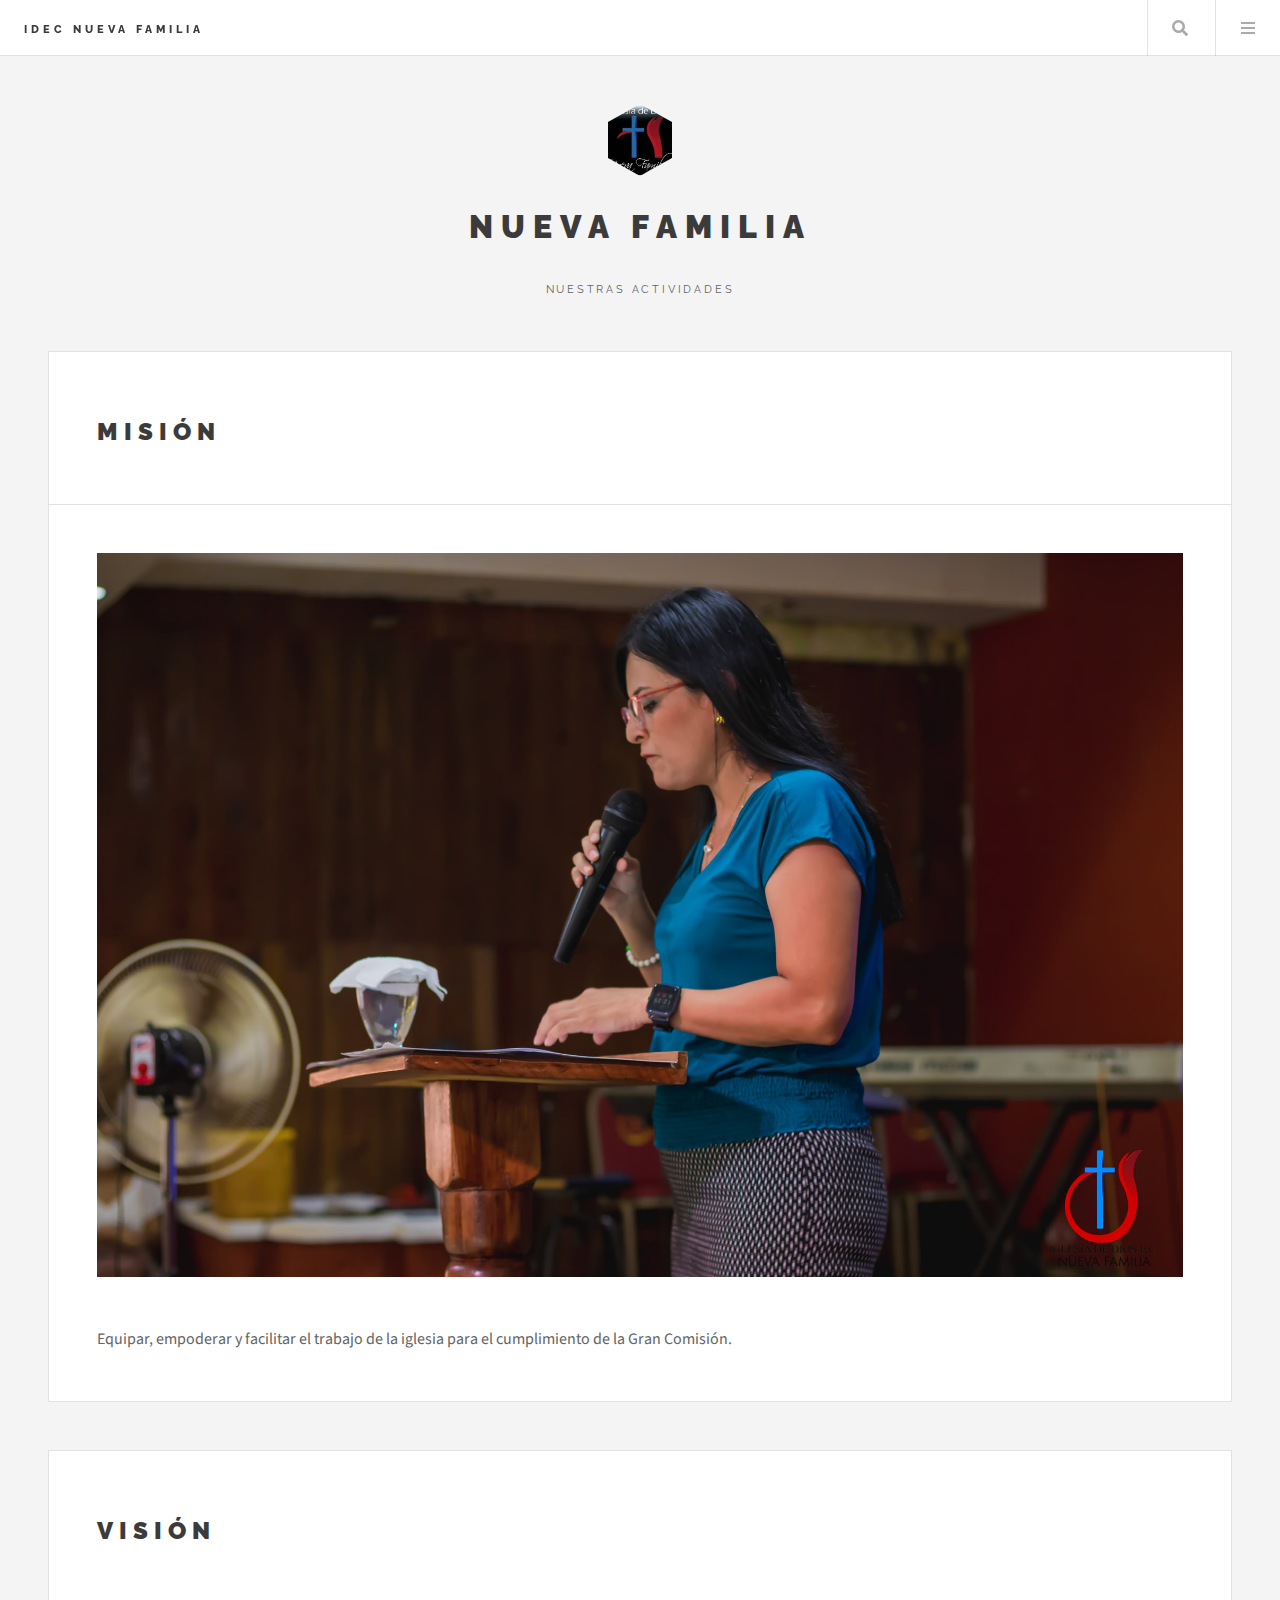
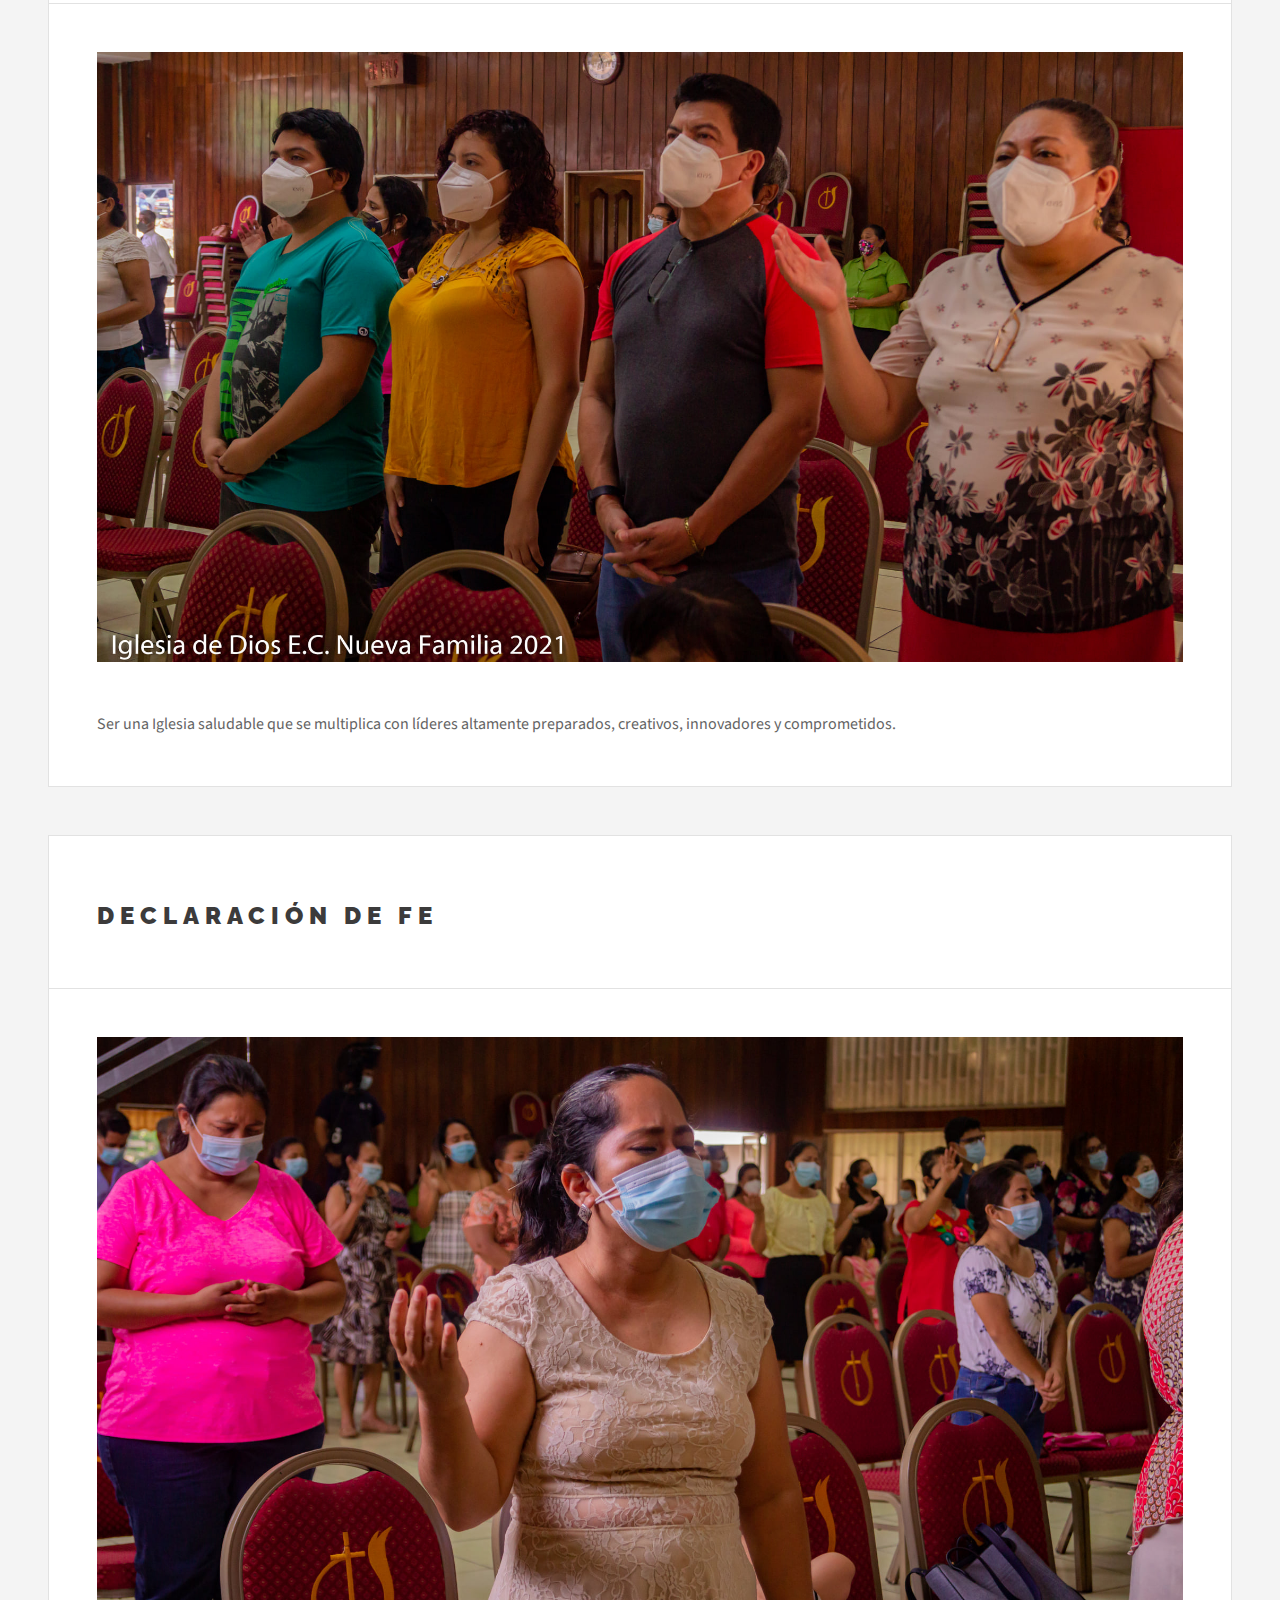
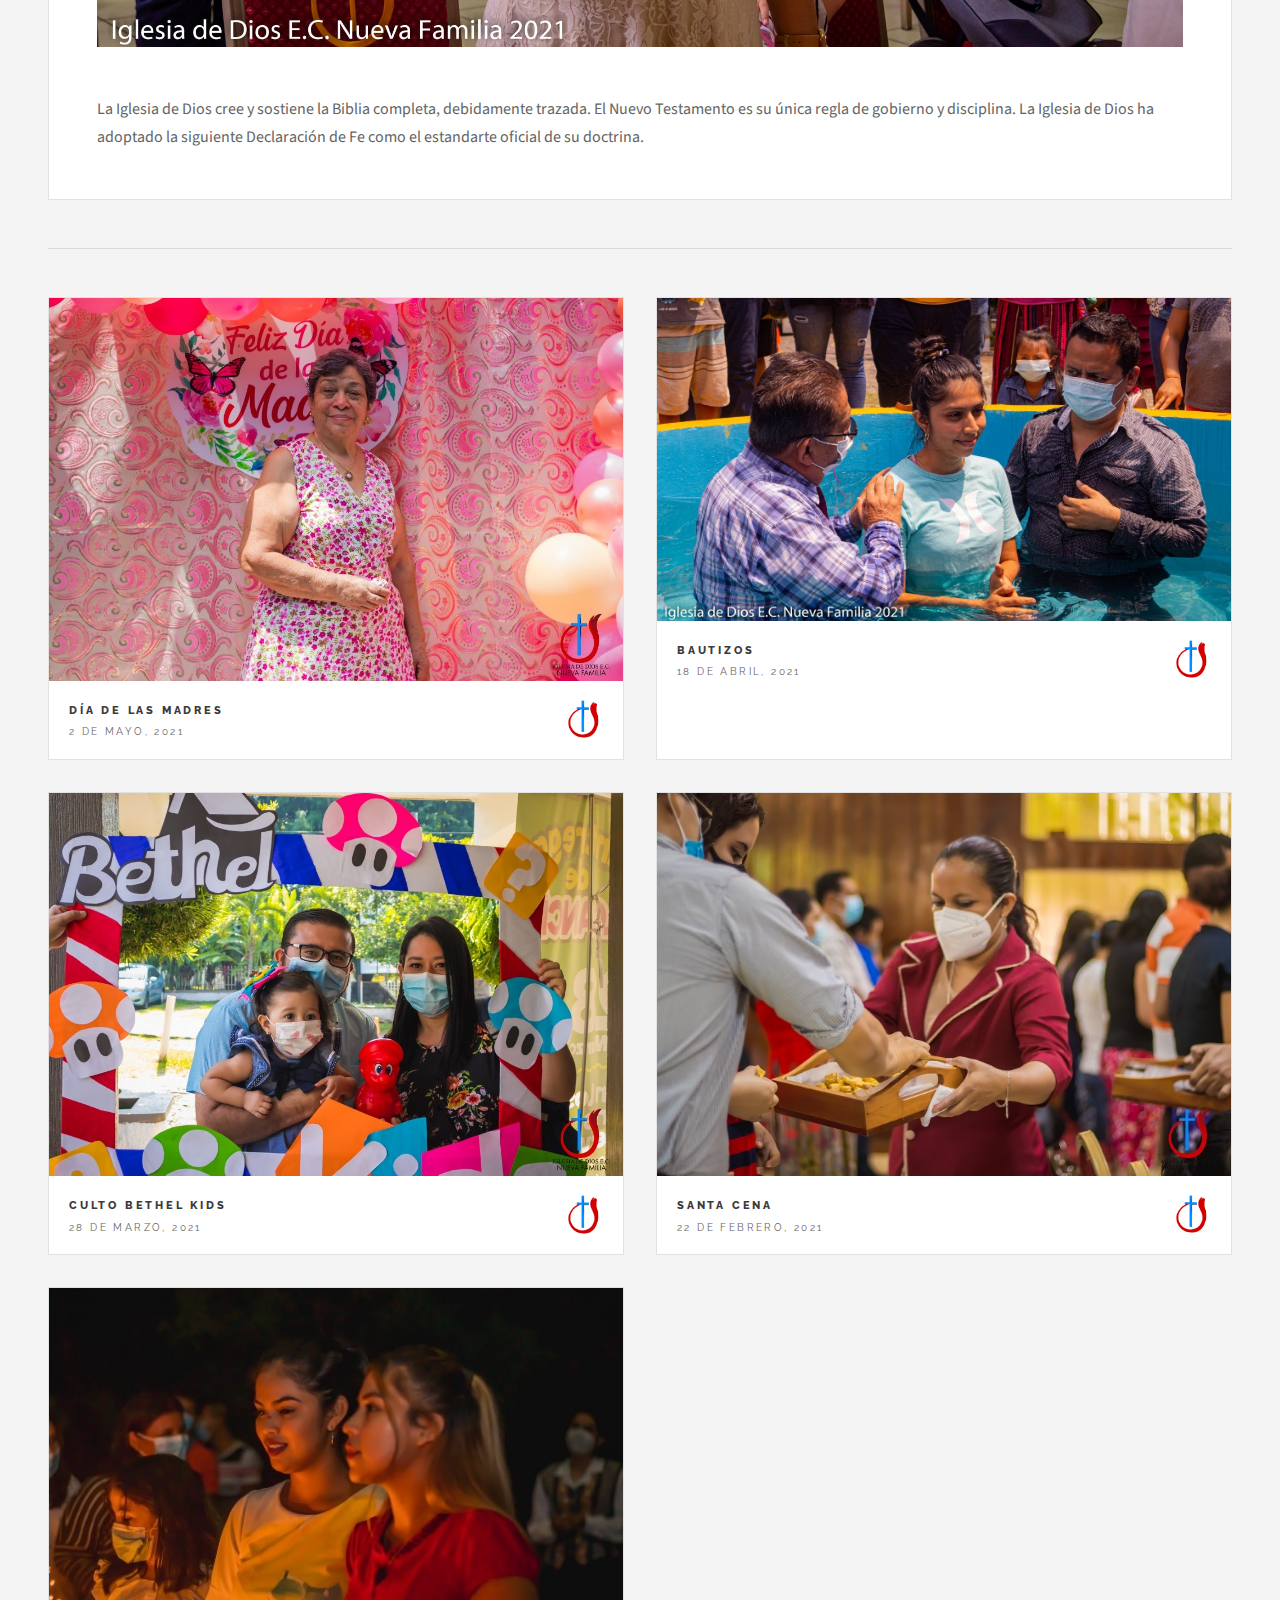
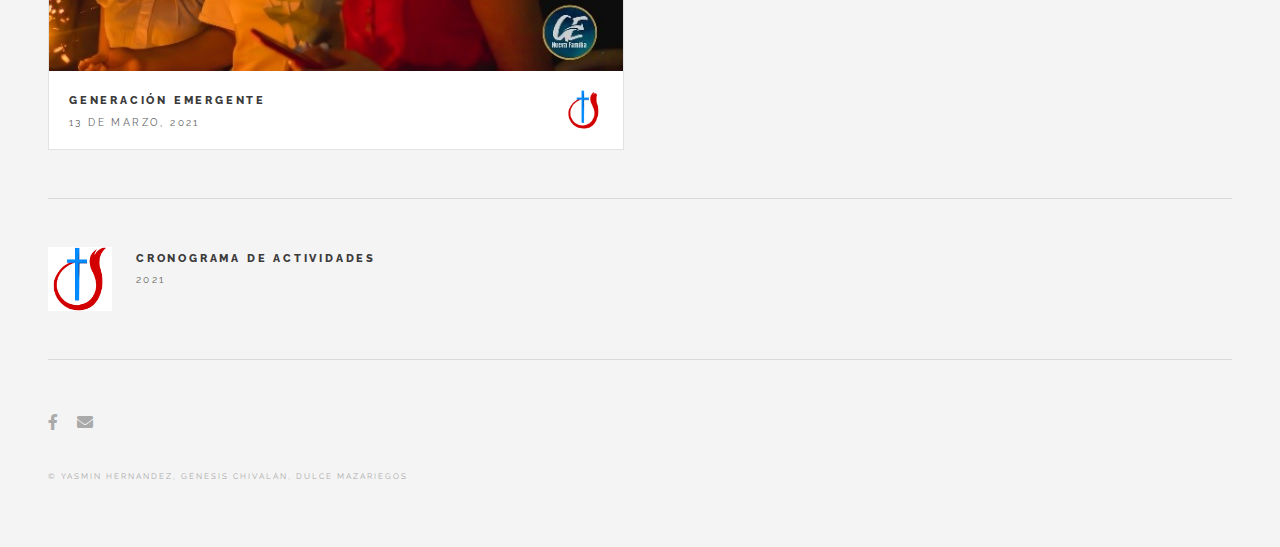
<file: Dulce/index.html>
<!DOCTYPE HTML>
<html>
	<head>
		<title>IDEC Nueva Familia</title>
		<meta charset="utf-8" />
		<meta name="viewport" content="width=device-width, initial-scale=1, user-scalable=no" />
		<link rel="stylesheet" href="assets/css/main.css" />
	</head>
	<body class="is-preload">

		<!-- Wrapper -->
			<div id="wrapper">

				<!-- Header -->
					 <header id="header">
						<h1><a href="index.html">IDEC Nueva Familia</a></h1>
						<!--<nav class="links">
							<ul>
								<li><a href="#">Actividades</a></li>
								<li><a href="#">Fotos</a></li>
								<li><a href="#">Membrecía</a></li>
								<li><a href="#">A cerca de Nosotros</a></li>
							</ul>
						</nav>
						-->
						<nav class="main">
							<ul>
								<li class="search">
									<a class="fa-search" href="#search">Buscar</a>
									<form id="search" method="get" action="#">
										<input type="text" name="query" placeholder="Search" />
									</form>
								</li>
								<li class="menu">
									<a class="fa-bars" href="#menu">Menu</a>
								</li>
							</ul>
						</nav>
					</header>

				<!-- Menu -->
					<section id="menu">

						<!-- Search -->
							<section>
								<form class="search" method="get" action="#">
									<input type="text" name="query" placeholder="Search" />
								</form>
							</section>

					

						<!-- Actions -->
							<section>
								<ul class="actions stacked">
									<li><a href="Formulario.php" class="button large fit">Inicio de Sesión</a></li>
								</ul>
							</section>

					</section>

				<!-- Main -->
					<div id="main">

						<!-- Post -->
							<article class="post">
								<header>
									<div class="title">
										<h2><a href="single.html">Misión</a></h2>
									</div>
								</header>
								<a href="single.html" class="image featured"><img src="images/mirian.jpg" alt="" /></a>
								<p>Equipar, empoderar y facilitar el trabajo de la iglesia para el cumplimiento de la Gran Comisión.</p>
							</article>

						<!-- Post -->
							<article class="post">
								<header>
									<div class="title">
										<h2><a href="single.html">Visión</a></h2>
									</div>
								</header>
								<a href="single.html" class="image featured"><img src="images/familia.jpg" alt="" /></a>
								<p>Ser una Iglesia saludable que se multiplica con líderes altamente preparados, creativos, innovadores y comprometidos.</p>
							</article>

						<!-- Post -->
							<article class="post">
								<header>
									<div class="title">
										<h2><a href="single.html">Declaración de Fe</a></h2>
									</div>
								</header>
								<a href="single.html" class="image featured"><img src="images/fe.jpg" alt="" /></a>
								<p>La Iglesia de Dios cree y sostiene la Biblia completa, debidamente trazada. El Nuevo Testamento es su única regla de gobierno y disciplina. La Iglesia de Dios ha adoptado la siguiente Declaración de Fe como el estandarte oficial de su doctrina.</p>
							</article>


					</div>

				<!-- Sidebar -->
					<section id="sidebar">

						<!-- Intro -->
							<section id="intro">
								<a href="#" class="logo"><img src="images/logoidec.jpg" alt="" /></a>
								<header>
									<h2>Nueva Familia </h2>
									<p>Nuestras actividades </p>
								</header>
							</section>

						<!-- Mini Posts -->
							<section>
								<div class="mini-posts">

									<!-- Mini Post -->
										<article class="mini-post">
											<header>
												<h3><a href="single.html">Día de las Madres</a></h3>
												<time class="published" datetime="2015-10-20">2 de Mayo, 2021</time>
												<a href="#" class="author"><img src="images/loguito.png" alt="" /></a>
											</header>
											<a href="single.html" class="image"><img src="images/madre.jpg" alt="" /></a>
										</article>

									<!-- Mini Post -->
										<article class="mini-post">
											<header>
												<h3><a href="single.html">Bautizos</a></h3>
												<time class="published" datetime="2015-10-19">18 de Abril, 2021</time>
												<a href="#" class="author"><img src="images/loguito.png" alt="" /></a>
											</header>
											<a href="single.html" class="image"><img src="images/bautizo.jpg" alt="" /></a>
										</article>

									<!-- Mini Post -->
										<article class="mini-post">
											<header>
												<h3><a href="single.html">Culto Bethel Kids</a></h3>
												<time class="published" datetime="2015-10-18">28 de Marzo, 2021</time>
												<a href="#" class="author"><img src="images/loguito.png" alt="" /></a>
											</header>
											<a href="single.html" class="image"><img src="images/bethel.jpg" alt="" /></a>
										</article>

									<!-- Mini Post -->
										<article class="mini-post">
											<header>
												<h3><a href="single.html">Santa Cena</a></h3>
												<time class="published" datetime="2015-10-17">22 de Febrero, 2021</time>
												<a href="#" class="author"><img src="images/loguito.png" alt="" /></a>
											</header>
											<a href="single.html" class="image"><img src="images/cena.jpg" alt="" /></a>
										</article>


									<!-- Mini Post -->
									<article class="mini-post">
										<header>
											<h3><a href="single.html">Generación Emergente</a></h3>
											<time class="published" datetime="2015-10-17">13 de Marzo, 2021</time>
											<a href="#" class="author"><img src="images/loguito.png" alt="" /></a>
										</header>
										<a href="single.html" class="image"><img src="images/generacion.jpg" alt="" /></a>
									</article>	

								</div>
							</section>

						<!-- Posts List -->
							<section>
								<ul class="posts">
									<li>
										<article>
											<header>
												<h3><a href="https://drive.google.com/file/d/1zg4sa3McBqljXG82WUx34_Zjk5miFpdG/view?usp=sharing">Cronograma de actividades</a></h3>
												<time class="published" datetime="2015-10-20">2021</time>
											</header>
											<a href="single.html" class="image"><img src="images/loguito.png" alt="" /></a>
										</article>
									</li>
								</ul>
							</section>

					

						<!-- Footer -->
							<section id="footer">
								<ul class="icons">
									<li><a href="https://www.facebook.com/IDECNuevaFamilia" class="icon brands fa-facebook-f"><span class="label">Facebook</span></a></li>
									<li><a href="info@idecnuevafamilia.com" class="icon solid fa-envelope"><span class="label">Email</span></a></li>
								</ul>
								<p class="copyright">&copy; Yasmin Hernandez, Génesis Chivalán, Dulce Mazariegos</p>
							</section>

					</section>

			</div>

		<!-- Scripts -->
			<script src="assets/js/jquery.min.js"></script>
			<script src="assets/js/browser.min.js"></script>
			<script src="assets/js/breakpoints.min.js"></script>
			<script src="assets/js/util.js"></script>
			<script src="assets/js/main.js"></script>

	</body>
</html>
</file>
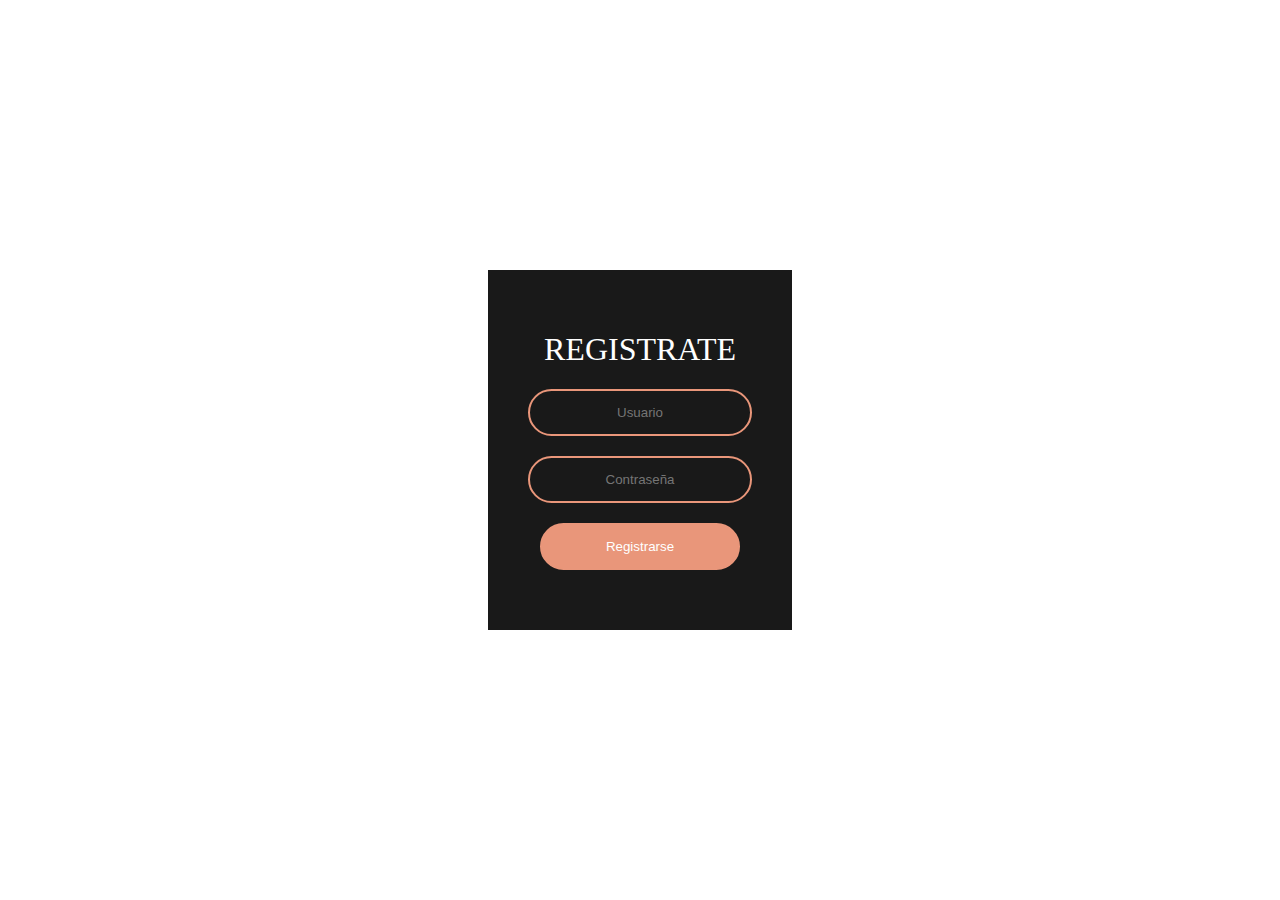
<file: Formulario.HTML>
<!DOCTYPE html>
<html lang="en">
<head>
<meta charset= "UTF-8">
<meta name="viewport" content="width=device-width, initial-scale-1.0">
<meta http-equiv="X-UA-Compatible" content="ie=edge">
<link rel="stylesheet" href="style.css">
</head>
<body>
<form action="index.HTML" class="form-box">
<h1 class="form-title">Registrate</h1>
<input type="text" placeholder="Usuario">
<input type="password" placeholder="Contraseña">
<button type="submit">
Registrarse
</button>
</form>
</body>
</html>
</file>
<file: style.css>
body, html {
height:100%;
}

body {
margin:0;
padding:0;
background:#ffffff;

display:flex;
flex-direction:row;
flex-wrap:wrap;
justify-content:center;
align-items:center;
}

.form-box{
width:300 px;
padding:40px;
background:#191919;
text-align:center;
}

.form-title {
color:#fff;
text-transform:uppercase;
font-weight:500;
}

.form-box input[type="text"],
.form-box input[type="password"],
.form-box button[type="submit"] {
border:0;
background:none;
display:block;
margin:20px auto; 
padding:14px 10px;
text-align:center;
border:2px solid #E9967A;
width:200px;
outline:none;
color:white;
border-radius:24px;
transition:0.25s;
}

.form-box input[type="text"]:focus,
.form-box input[type="password"]:focus {
width:280px;
border-ccolor:#ffffff;
}

.form-box button[type="submit"] {
border:0;
background:#E9967A;
border:2px solid #E9967A;
}

.form-box button [type="submit"]:hover {
background: none;
}
</file>
<file: Dulce/assets/css/main.css>
@import url(fontawesome-all.min.css);
@import url("https://fonts.googleapis.com/css?family=Source+Sans+Pro:400,700|Raleway:400,800,900");

/*
	Future Imperfect by HTML5 UP
	html5up.net | @ajlkn
	Free for personal and commercial use under the CCA 3.0 license (html5up.net/license)
*/

html, body, div, span, applet, object,
iframe, h1, h2, h3, h4, h5, h6, p, blockquote,
pre, a, abbr, acronym, address, big, cite,
code, del, dfn, em, img, ins, kbd, q, s, samp,
small, strike, strong, sub, sup, tt, var, b,
u, i, center, dl, dt, dd, ol, ul, li, fieldset,
form, label, legend, table, caption, tbody,
tfoot, thead, tr, th, td, article, aside,
canvas, details, embed, figure, figcaption,
footer, header, hgroup, menu, nav, output, ruby,
section, summary, time, mark, audio, video {
	margin: 0;
	padding: 0;
	border: 0;
	font-size: 100%;
	font: inherit;
	vertical-align: baseline;}

article, aside, details, figcaption, figure,
footer, header, hgroup, menu, nav, section {
	display: block;}

body {
	line-height: 1;
}

ol, ul {
	list-style: none;
}

blockquote, q {
	quotes: none;
}

	blockquote:before, blockquote:after, q:before, q:after {
		content: '';
		content: none;
	}

table {
	border-collapse: collapse;
	border-spacing: 0;
}

body {
	-webkit-text-size-adjust: none;
}

mark {
	background-color: transparent;
	color: inherit;
}

input::-moz-focus-inner {
	border: 0;
	padding: 0;
}

input, select, textarea {
	-moz-appearance: none;
	-webkit-appearance: none;
	-ms-appearance: none;
	appearance: none;
}

/* Basic */

	@-ms-viewport {
		width: device-width;
	}

	body {
		-ms-overflow-style: scrollbar;
	}

	@media screen and (max-width: 480px) {

		html, body {
			min-width: 320px;
		}

	}

	html {
		box-sizing: border-box;
	}

	*, *:before, *:after {
		box-sizing: inherit;
	}

	body {
		background: #f4f4f4;
	}

		body.is-preload *, body.is-preload *:before, body.is-preload *:after {
			-moz-animation: none !important;
			-webkit-animation: none !important;
			-ms-animation: none !important;
			animation: none !important;
			-moz-transition: none !important;
			-webkit-transition: none !important;
			-ms-transition: none !important;
			transition: none !important;
		}

/* Type */

	body, input, select, textarea {
		color: #646464;
		font-family: "Source Sans Pro", Helvetica, sans-serif;
		font-size: 14pt;
		font-weight: 400;
		line-height: 1.75;
	}

		@media screen and (max-width: 1680px) {

			body, input, select, textarea {
				font-size: 12pt;
			}

		}

		@media screen and (max-width: 1280px) {

			body, input, select, textarea {
				font-size: 12pt;
			}

		}

		@media screen and (max-width: 980px) {

			body, input, select, textarea {
				font-size: 12pt;
			}

		}

		@media screen and (max-width: 736px) {

			body, input, select, textarea {
				font-size: 12pt;
			}

		}

		@media screen and (max-width: 480px) {

			body, input, select, textarea {
				font-size: 12pt;
			}

		}

	a {
		-moz-transition: color 0.2s ease, border-bottom-color 0.2s ease;
		-webkit-transition: color 0.2s ease, border-bottom-color 0.2s ease;
		-ms-transition: color 0.2s ease, border-bottom-color 0.2s ease;
		transition: color 0.2s ease, border-bottom-color 0.2s ease;
		border-bottom: dotted 1px rgba(160, 160, 160, 0.65);
		color: inherit;
		text-decoration: none;
	}

		a:before {
			-moz-transition: color 0.2s ease;
			-webkit-transition: color 0.2s ease;
			-ms-transition: color 0.2s ease;
			transition: color 0.2s ease;
		}

		a:hover {
			border-bottom-color: transparent;
			color: #2ebaae !important;
		}

			a:hover:before {
				color: #2ebaae !important;
			}

	strong, b {
		color: #3c3b3b;
		font-weight: 700;
	}

	em, i {
		font-style: italic;
	}

	p {
		margin: 0 0 2em 0;
	}

	h1, h2, h3, h4, h5, h6 {
		color: #3c3b3b;
		font-family: "Raleway", Helvetica, sans-serif;
		font-weight: 800;
		letter-spacing: 0.25em;
		line-height: 1.65;
		margin: 0 0 1em 0;
		text-transform: uppercase;
	}

		h1 a, h2 a, h3 a, h4 a, h5 a, h6 a {
			color: inherit;
			border-bottom: 0;
		}

	h2 {
		font-size: 1.1em;
	}

	h3 {
		font-size: 0.9em;
	}

	h4 {
		font-size: 0.7em;
	}

	h5 {
		font-size: 0.7em;
	}

	h6 {
		font-size: 0.7em;
	}

	sub {
		font-size: 0.8em;
		position: relative;
		top: 0.5em;
	}

	sup {
		font-size: 0.8em;
		position: relative;
		top: -0.5em;
	}

	blockquote {
		border-left: solid 4px rgba(160, 160, 160, 0.3);
		font-style: italic;
		margin: 0 0 2em 0;
		padding: 0.5em 0 0.5em 2em;
	}

	code {
		background: rgba(160, 160, 160, 0.075);
		border: solid 1px rgba(160, 160, 160, 0.3);
		font-family: "Courier New", monospace;
		font-size: 0.9em;
		margin: 0 0.25em;
		padding: 0.25em 0.65em;
	}

	pre {
		-webkit-overflow-scrolling: touch;
		font-family: "Courier New", monospace;
		font-size: 0.9em;
		margin: 0 0 2em 0;
	}

		pre code {
			display: block;
			line-height: 1.75em;
			padding: 1em 1.5em;
			overflow-x: auto;
		}

	hr {
		border: 0;
		border-bottom: solid 1px rgba(160, 160, 160, 0.3);
		margin: 2em 0;
	}

		hr.major {
			margin: 3em 0;
		}

	.align-left {
		text-align: left;
	}

	.align-center {
		text-align: center;
	}

	.align-right {
		text-align: right;
	}

/* Row */

	.row {
		display: flex;
		flex-wrap: wrap;
		box-sizing: border-box;
		align-items: stretch;
	}

		.row > * {
			box-sizing: border-box;
		}

		.row.gtr-uniform > * > :last-child {
			margin-bottom: 0;
		}

		.row.aln-left {
			justify-content: flex-start;
		}

		.row.aln-center {
			justify-content: center;
		}

		.row.aln-right {
			justify-content: flex-end;
		}

		.row.aln-top {
			align-items: flex-start;
		}

		.row.aln-middle {
			align-items: center;
		}

		.row.aln-bottom {
			align-items: flex-end;
		}

		.row > .imp {
			order: -1;
		}

		.row > .col-1 {
			width: 8.33333%;
		}

		.row > .off-1 {
			margin-left: 8.33333%;
		}

		.row > .col-2 {
			width: 16.66667%;
		}

		.row > .off-2 {
			margin-left: 16.66667%;
		}

		.row > .col-3 {
			width: 25%;
		}

		.row > .off-3 {
			margin-left: 25%;
		}

		.row > .col-4 {
			width: 33.33333%;
		}

		.row > .off-4 {
			margin-left: 33.33333%;
		}

		.row > .col-5 {
			width: 41.66667%;
		}

		.row > .off-5 {
			margin-left: 41.66667%;
		}

		.row > .col-6 {
			width: 50%;
		}

		.row > .off-6 {
			margin-left: 50%;
		}

		.row > .col-7 {
			width: 58.33333%;
		}

		.row > .off-7 {
			margin-left: 58.33333%;
		}

		.row > .col-8 {
			width: 66.66667%;
		}

		.row > .off-8 {
			margin-left: 66.66667%;
		}

		.row > .col-9 {
			width: 75%;
		}

		.row > .off-9 {
			margin-left: 75%;
		}

		.row > .col-10 {
			width: 83.33333%;
		}

		.row > .off-10 {
			margin-left: 83.33333%;
		}

		.row > .col-11 {
			width: 91.66667%;
		}

		.row > .off-11 {
			margin-left: 91.66667%;
		}

		.row > .col-12 {
			width: 100%;
		}

		.row > .off-12 {
			margin-left: 100%;
		}

		.row.gtr-0 {
			margin-top: 0;
			margin-left: 0em;
		}

			.row.gtr-0 > * {
				padding: 0 0 0 0em;
			}

			.row.gtr-0.gtr-uniform {
				margin-top: 0em;
			}

				.row.gtr-0.gtr-uniform > * {
					padding-top: 0em;
				}

		.row.gtr-25 {
			margin-top: 0;
			margin-left: -0.25em;
		}

			.row.gtr-25 > * {
				padding: 0 0 0 0.25em;
			}

			.row.gtr-25.gtr-uniform {
				margin-top: -0.25em;
			}

				.row.gtr-25.gtr-uniform > * {
					padding-top: 0.25em;
				}

		.row.gtr-50 {
			margin-top: 0;
			margin-left: -0.5em;
		}

			.row.gtr-50 > * {
				padding: 0 0 0 0.5em;
			}

			.row.gtr-50.gtr-uniform {
				margin-top: -0.5em;
			}

				.row.gtr-50.gtr-uniform > * {
					padding-top: 0.5em;
				}

		.row {
			margin-top: 0;
			margin-left: -1em;
		}

			.row > * {
				padding: 0 0 0 1em;
			}

			.row.gtr-uniform {
				margin-top: -1em;
			}

				.row.gtr-uniform > * {
					padding-top: 1em;
				}

		.row.gtr-150 {
			margin-top: 0;
			margin-left: -1.5em;
		}

			.row.gtr-150 > * {
				padding: 0 0 0 1.5em;
			}

			.row.gtr-150.gtr-uniform {
				margin-top: -1.5em;
			}

				.row.gtr-150.gtr-uniform > * {
					padding-top: 1.5em;
				}

		.row.gtr-200 {
			margin-top: 0;
			margin-left: -2em;
		}

			.row.gtr-200 > * {
				padding: 0 0 0 2em;
			}

			.row.gtr-200.gtr-uniform {
				margin-top: -2em;
			}

				.row.gtr-200.gtr-uniform > * {
					padding-top: 2em;
				}

		@media screen and (max-width: 1680px) {

			.row {
				display: flex;
				flex-wrap: wrap;
				box-sizing: border-box;
				align-items: stretch;
			}

				.row > * {
					box-sizing: border-box;
				}

				.row.gtr-uniform > * > :last-child {
					margin-bottom: 0;
				}

				.row.aln-left {
					justify-content: flex-start;
				}

				.row.aln-center {
					justify-content: center;
				}

				.row.aln-right {
					justify-content: flex-end;
				}

				.row.aln-top {
					align-items: flex-start;
				}

				.row.aln-middle {
					align-items: center;
				}

				.row.aln-bottom {
					align-items: flex-end;
				}

				.row > .imp-xlarge {
					order: -1;
				}

				.row > .col-1-xlarge {
					width: 8.33333%;
				}

				.row > .off-1-xlarge {
					margin-left: 8.33333%;
				}

				.row > .col-2-xlarge {
					width: 16.66667%;
				}

				.row > .off-2-xlarge {
					margin-left: 16.66667%;
				}

				.row > .col-3-xlarge {
					width: 25%;
				}

				.row > .off-3-xlarge {
					margin-left: 25%;
				}

				.row > .col-4-xlarge {
					width: 33.33333%;
				}

				.row > .off-4-xlarge {
					margin-left: 33.33333%;
				}

				.row > .col-5-xlarge {
					width: 41.66667%;
				}

				.row > .off-5-xlarge {
					margin-left: 41.66667%;
				}

				.row > .col-6-xlarge {
					width: 50%;
				}

				.row > .off-6-xlarge {
					margin-left: 50%;
				}

				.row > .col-7-xlarge {
					width: 58.33333%;
				}

				.row > .off-7-xlarge {
					margin-left: 58.33333%;
				}

				.row > .col-8-xlarge {
					width: 66.66667%;
				}

				.row > .off-8-xlarge {
					margin-left: 66.66667%;
				}

				.row > .col-9-xlarge {
					width: 75%;
				}

				.row > .off-9-xlarge {
					margin-left: 75%;
				}

				.row > .col-10-xlarge {
					width: 83.33333%;
				}

				.row > .off-10-xlarge {
					margin-left: 83.33333%;
				}

				.row > .col-11-xlarge {
					width: 91.66667%;
				}

				.row > .off-11-xlarge {
					margin-left: 91.66667%;
				}

				.row > .col-12-xlarge {
					width: 100%;
				}

				.row > .off-12-xlarge {
					margin-left: 100%;
				}

				.row.gtr-0 {
					margin-top: 0;
					margin-left: 0em;
				}

					.row.gtr-0 > * {
						padding: 0 0 0 0em;
					}

					.row.gtr-0.gtr-uniform {
						margin-top: 0em;
					}

						.row.gtr-0.gtr-uniform > * {
							padding-top: 0em;
						}

				.row.gtr-25 {
					margin-top: 0;
					margin-left: -0.25em;
				}

					.row.gtr-25 > * {
						padding: 0 0 0 0.25em;
					}

					.row.gtr-25.gtr-uniform {
						margin-top: -0.25em;
					}

						.row.gtr-25.gtr-uniform > * {
							padding-top: 0.25em;
						}

				.row.gtr-50 {
					margin-top: 0;
					margin-left: -0.5em;
				}

					.row.gtr-50 > * {
						padding: 0 0 0 0.5em;
					}

					.row.gtr-50.gtr-uniform {
						margin-top: -0.5em;
					}

						.row.gtr-50.gtr-uniform > * {
							padding-top: 0.5em;
						}

				.row {
					margin-top: 0;
					margin-left: -1em;
				}

					.row > * {
						padding: 0 0 0 1em;
					}

					.row.gtr-uniform {
						margin-top: -1em;
					}

						.row.gtr-uniform > * {
							padding-top: 1em;
						}

				.row.gtr-150 {
					margin-top: 0;
					margin-left: -1.5em;
				}

					.row.gtr-150 > * {
						padding: 0 0 0 1.5em;
					}

					.row.gtr-150.gtr-uniform {
						margin-top: -1.5em;
					}

						.row.gtr-150.gtr-uniform > * {
							padding-top: 1.5em;
						}

				.row.gtr-200 {
					margin-top: 0;
					margin-left: -2em;
				}

					.row.gtr-200 > * {
						padding: 0 0 0 2em;
					}

					.row.gtr-200.gtr-uniform {
						margin-top: -2em;
					}

						.row.gtr-200.gtr-uniform > * {
							padding-top: 2em;
						}

		}

		@media screen and (max-width: 1280px) {

			.row {
				display: flex;
				flex-wrap: wrap;
				box-sizing: border-box;
				align-items: stretch;
			}

				.row > * {
					box-sizing: border-box;
				}

				.row.gtr-uniform > * > :last-child {
					margin-bottom: 0;
				}

				.row.aln-left {
					justify-content: flex-start;
				}

				.row.aln-center {
					justify-content: center;
				}

				.row.aln-right {
					justify-content: flex-end;
				}

				.row.aln-top {
					align-items: flex-start;
				}

				.row.aln-middle {
					align-items: center;
				}

				.row.aln-bottom {
					align-items: flex-end;
				}

				.row > .imp-large {
					order: -1;
				}

				.row > .col-1-large {
					width: 8.33333%;
				}

				.row > .off-1-large {
					margin-left: 8.33333%;
				}

				.row > .col-2-large {
					width: 16.66667%;
				}

				.row > .off-2-large {
					margin-left: 16.66667%;
				}

				.row > .col-3-large {
					width: 25%;
				}

				.row > .off-3-large {
					margin-left: 25%;
				}

				.row > .col-4-large {
					width: 33.33333%;
				}

				.row > .off-4-large {
					margin-left: 33.33333%;
				}

				.row > .col-5-large {
					width: 41.66667%;
				}

				.row > .off-5-large {
					margin-left: 41.66667%;
				}

				.row > .col-6-large {
					width: 50%;
				}

				.row > .off-6-large {
					margin-left: 50%;
				}

				.row > .col-7-large {
					width: 58.33333%;
				}

				.row > .off-7-large {
					margin-left: 58.33333%;
				}

				.row > .col-8-large {
					width: 66.66667%;
				}

				.row > .off-8-large {
					margin-left: 66.66667%;
				}

				.row > .col-9-large {
					width: 75%;
				}

				.row > .off-9-large {
					margin-left: 75%;
				}

				.row > .col-10-large {
					width: 83.33333%;
				}

				.row > .off-10-large {
					margin-left: 83.33333%;
				}

				.row > .col-11-large {
					width: 91.66667%;
				}

				.row > .off-11-large {
					margin-left: 91.66667%;
				}

				.row > .col-12-large {
					width: 100%;
				}

				.row > .off-12-large {
					margin-left: 100%;
				}

				.row.gtr-0 {
					margin-top: 0;
					margin-left: 0em;
				}

					.row.gtr-0 > * {
						padding: 0 0 0 0em;
					}

					.row.gtr-0.gtr-uniform {
						margin-top: 0em;
					}

						.row.gtr-0.gtr-uniform > * {
							padding-top: 0em;
						}

				.row.gtr-25 {
					margin-top: 0;
					margin-left: -0.25em;
				}

					.row.gtr-25 > * {
						padding: 0 0 0 0.25em;
					}

					.row.gtr-25.gtr-uniform {
						margin-top: -0.25em;
					}

						.row.gtr-25.gtr-uniform > * {
							padding-top: 0.25em;
						}

				.row.gtr-50 {
					margin-top: 0;
					margin-left: -0.5em;
				}

					.row.gtr-50 > * {
						padding: 0 0 0 0.5em;
					}

					.row.gtr-50.gtr-uniform {
						margin-top: -0.5em;
					}

						.row.gtr-50.gtr-uniform > * {
							padding-top: 0.5em;
						}

				.row {
					margin-top: 0;
					margin-left: -1em;
				}

					.row > * {
						padding: 0 0 0 1em;
					}

					.row.gtr-uniform {
						margin-top: -1em;
					}

						.row.gtr-uniform > * {
							padding-top: 1em;
						}

				.row.gtr-150 {
					margin-top: 0;
					margin-left: -1.5em;
				}

					.row.gtr-150 > * {
						padding: 0 0 0 1.5em;
					}

					.row.gtr-150.gtr-uniform {
						margin-top: -1.5em;
					}

						.row.gtr-150.gtr-uniform > * {
							padding-top: 1.5em;
						}

				.row.gtr-200 {
					margin-top: 0;
					margin-left: -2em;
				}

					.row.gtr-200 > * {
						padding: 0 0 0 2em;
					}

					.row.gtr-200.gtr-uniform {
						margin-top: -2em;
					}

						.row.gtr-200.gtr-uniform > * {
							padding-top: 2em;
						}

		}

		@media screen and (max-width: 980px) {

			.row {
				display: flex;
				flex-wrap: wrap;
				box-sizing: border-box;
				align-items: stretch;
			}

				.row > * {
					box-sizing: border-box;
				}

				.row.gtr-uniform > * > :last-child {
					margin-bottom: 0;
				}

				.row.aln-left {
					justify-content: flex-start;
				}

				.row.aln-center {
					justify-content: center;
				}

				.row.aln-right {
					justify-content: flex-end;
				}

				.row.aln-top {
					align-items: flex-start;
				}

				.row.aln-middle {
					align-items: center;
				}

				.row.aln-bottom {
					align-items: flex-end;
				}

				.row > .imp-medium {
					order: -1;
				}

				.row > .col-1-medium {
					width: 8.33333%;
				}

				.row > .off-1-medium {
					margin-left: 8.33333%;
				}

				.row > .col-2-medium {
					width: 16.66667%;
				}

				.row > .off-2-medium {
					margin-left: 16.66667%;
				}

				.row > .col-3-medium {
					width: 25%;
				}

				.row > .off-3-medium {
					margin-left: 25%;
				}

				.row > .col-4-medium {
					width: 33.33333%;
				}

				.row > .off-4-medium {
					margin-left: 33.33333%;
				}

				.row > .col-5-medium {
					width: 41.66667%;
				}

				.row > .off-5-medium {
					margin-left: 41.66667%;
				}

				.row > .col-6-medium {
					width: 50%;
				}

				.row > .off-6-medium {
					margin-left: 50%;
				}

				.row > .col-7-medium {
					width: 58.33333%;
				}

				.row > .off-7-medium {
					margin-left: 58.33333%;
				}

				.row > .col-8-medium {
					width: 66.66667%;
				}

				.row > .off-8-medium {
					margin-left: 66.66667%;
				}

				.row > .col-9-medium {
					width: 75%;
				}

				.row > .off-9-medium {
					margin-left: 75%;
				}

				.row > .col-10-medium {
					width: 83.33333%;
				}

				.row > .off-10-medium {
					margin-left: 83.33333%;
				}

				.row > .col-11-medium {
					width: 91.66667%;
				}

				.row > .off-11-medium {
					margin-left: 91.66667%;
				}

				.row > .col-12-medium {
					width: 100%;
				}

				.row > .off-12-medium {
					margin-left: 100%;
				}

				.row.gtr-0 {
					margin-top: 0;
					margin-left: 0em;
				}

					.row.gtr-0 > * {
						padding: 0 0 0 0em;
					}

					.row.gtr-0.gtr-uniform {
						margin-top: 0em;
					}

						.row.gtr-0.gtr-uniform > * {
							padding-top: 0em;
						}

				.row.gtr-25 {
					margin-top: 0;
					margin-left: -0.25em;
				}

					.row.gtr-25 > * {
						padding: 0 0 0 0.25em;
					}

					.row.gtr-25.gtr-uniform {
						margin-top: -0.25em;
					}

						.row.gtr-25.gtr-uniform > * {
							padding-top: 0.25em;
						}

				.row.gtr-50 {
					margin-top: 0;
					margin-left: -0.5em;
				}

					.row.gtr-50 > * {
						padding: 0 0 0 0.5em;
					}

					.row.gtr-50.gtr-uniform {
						margin-top: -0.5em;
					}

						.row.gtr-50.gtr-uniform > * {
							padding-top: 0.5em;
						}

				.row {
					margin-top: 0;
					margin-left: -1em;
				}

					.row > * {
						padding: 0 0 0 1em;
					}

					.row.gtr-uniform {
						margin-top: -1em;
					}

						.row.gtr-uniform > * {
							padding-top: 1em;
						}

				.row.gtr-150 {
					margin-top: 0;
					margin-left: -1.5em;
				}

					.row.gtr-150 > * {
						padding: 0 0 0 1.5em;
					}

					.row.gtr-150.gtr-uniform {
						margin-top: -1.5em;
					}

						.row.gtr-150.gtr-uniform > * {
							padding-top: 1.5em;
						}

				.row.gtr-200 {
					margin-top: 0;
					margin-left: -2em;
				}

					.row.gtr-200 > * {
						padding: 0 0 0 2em;
					}

					.row.gtr-200.gtr-uniform {
						margin-top: -2em;
					}

						.row.gtr-200.gtr-uniform > * {
							padding-top: 2em;
						}

		}

		@media screen and (max-width: 736px) {

			.row {
				display: flex;
				flex-wrap: wrap;
				box-sizing: border-box;
				align-items: stretch;
			}

				.row > * {
					box-sizing: border-box;
				}

				.row.gtr-uniform > * > :last-child {
					margin-bottom: 0;
				}

				.row.aln-left {
					justify-content: flex-start;
				}

				.row.aln-center {
					justify-content: center;
				}

				.row.aln-right {
					justify-content: flex-end;
				}

				.row.aln-top {
					align-items: flex-start;
				}

				.row.aln-middle {
					align-items: center;
				}

				.row.aln-bottom {
					align-items: flex-end;
				}

				.row > .imp-small {
					order: -1;
				}

				.row > .col-1-small {
					width: 8.33333%;
				}

				.row > .off-1-small {
					margin-left: 8.33333%;
				}

				.row > .col-2-small {
					width: 16.66667%;
				}

				.row > .off-2-small {
					margin-left: 16.66667%;
				}

				.row > .col-3-small {
					width: 25%;
				}

				.row > .off-3-small {
					margin-left: 25%;
				}

				.row > .col-4-small {
					width: 33.33333%;
				}

				.row > .off-4-small {
					margin-left: 33.33333%;
				}

				.row > .col-5-small {
					width: 41.66667%;
				}

				.row > .off-5-small {
					margin-left: 41.66667%;
				}

				.row > .col-6-small {
					width: 50%;
				}

				.row > .off-6-small {
					margin-left: 50%;
				}

				.row > .col-7-small {
					width: 58.33333%;
				}

				.row > .off-7-small {
					margin-left: 58.33333%;
				}

				.row > .col-8-small {
					width: 66.66667%;
				}

				.row > .off-8-small {
					margin-left: 66.66667%;
				}

				.row > .col-9-small {
					width: 75%;
				}

				.row > .off-9-small {
					margin-left: 75%;
				}

				.row > .col-10-small {
					width: 83.33333%;
				}

				.row > .off-10-small {
					margin-left: 83.33333%;
				}

				.row > .col-11-small {
					width: 91.66667%;
				}

				.row > .off-11-small {
					margin-left: 91.66667%;
				}

				.row > .col-12-small {
					width: 100%;
				}

				.row > .off-12-small {
					margin-left: 100%;
				}

				.row.gtr-0 {
					margin-top: 0;
					margin-left: 0em;
				}

					.row.gtr-0 > * {
						padding: 0 0 0 0em;
					}

					.row.gtr-0.gtr-uniform {
						margin-top: 0em;
					}

						.row.gtr-0.gtr-uniform > * {
							padding-top: 0em;
						}

				.row.gtr-25 {
					margin-top: 0;
					margin-left: -0.25em;
				}

					.row.gtr-25 > * {
						padding: 0 0 0 0.25em;
					}

					.row.gtr-25.gtr-uniform {
						margin-top: -0.25em;
					}

						.row.gtr-25.gtr-uniform > * {
							padding-top: 0.25em;
						}

				.row.gtr-50 {
					margin-top: 0;
					margin-left: -0.5em;
				}

					.row.gtr-50 > * {
						padding: 0 0 0 0.5em;
					}

					.row.gtr-50.gtr-uniform {
						margin-top: -0.5em;
					}

						.row.gtr-50.gtr-uniform > * {
							padding-top: 0.5em;
						}

				.row {
					margin-top: 0;
					margin-left: -1em;
				}

					.row > * {
						padding: 0 0 0 1em;
					}

					.row.gtr-uniform {
						margin-top: -1em;
					}

						.row.gtr-uniform > * {
							padding-top: 1em;
						}

				.row.gtr-150 {
					margin-top: 0;
					margin-left: -1.5em;
				}

					.row.gtr-150 > * {
						padding: 0 0 0 1.5em;
					}

					.row.gtr-150.gtr-uniform {
						margin-top: -1.5em;
					}

						.row.gtr-150.gtr-uniform > * {
							padding-top: 1.5em;
						}

				.row.gtr-200 {
					margin-top: 0;
					margin-left: -2em;
				}

					.row.gtr-200 > * {
						padding: 0 0 0 2em;
					}

					.row.gtr-200.gtr-uniform {
						margin-top: -2em;
					}

						.row.gtr-200.gtr-uniform > * {
							padding-top: 2em;
						}

		}

		@media screen and (max-width: 480px) {

			.row {
				display: flex;
				flex-wrap: wrap;
				box-sizing: border-box;
				align-items: stretch;
			}

				.row > * {
					box-sizing: border-box;
				}

				.row.gtr-uniform > * > :last-child {
					margin-bottom: 0;
				}

				.row.aln-left {
					justify-content: flex-start;
				}

				.row.aln-center {
					justify-content: center;
				}

				.row.aln-right {
					justify-content: flex-end;
				}

				.row.aln-top {
					align-items: flex-start;
				}

				.row.aln-middle {
					align-items: center;
				}

				.row.aln-bottom {
					align-items: flex-end;
				}

				.row > .imp-xsmall {
					order: -1;
				}

				.row > .col-1-xsmall {
					width: 8.33333%;
				}

				.row > .off-1-xsmall {
					margin-left: 8.33333%;
				}

				.row > .col-2-xsmall {
					width: 16.66667%;
				}

				.row > .off-2-xsmall {
					margin-left: 16.66667%;
				}

				.row > .col-3-xsmall {
					width: 25%;
				}

				.row > .off-3-xsmall {
					margin-left: 25%;
				}

				.row > .col-4-xsmall {
					width: 33.33333%;
				}

				.row > .off-4-xsmall {
					margin-left: 33.33333%;
				}

				.row > .col-5-xsmall {
					width: 41.66667%;
				}

				.row > .off-5-xsmall {
					margin-left: 41.66667%;
				}

				.row > .col-6-xsmall {
					width: 50%;
				}

				.row > .off-6-xsmall {
					margin-left: 50%;
				}

				.row > .col-7-xsmall {
					width: 58.33333%;
				}

				.row > .off-7-xsmall {
					margin-left: 58.33333%;
				}

				.row > .col-8-xsmall {
					width: 66.66667%;
				}

				.row > .off-8-xsmall {
					margin-left: 66.66667%;
				}

				.row > .col-9-xsmall {
					width: 75%;
				}

				.row > .off-9-xsmall {
					margin-left: 75%;
				}

				.row > .col-10-xsmall {
					width: 83.33333%;
				}

				.row > .off-10-xsmall {
					margin-left: 83.33333%;
				}

				.row > .col-11-xsmall {
					width: 91.66667%;
				}

				.row > .off-11-xsmall {
					margin-left: 91.66667%;
				}

				.row > .col-12-xsmall {
					width: 100%;
				}

				.row > .off-12-xsmall {
					margin-left: 100%;
				}

				.row.gtr-0 {
					margin-top: 0;
					margin-left: 0em;
				}

					.row.gtr-0 > * {
						padding: 0 0 0 0em;
					}

					.row.gtr-0.gtr-uniform {
						margin-top: 0em;
					}

						.row.gtr-0.gtr-uniform > * {
							padding-top: 0em;
						}

				.row.gtr-25 {
					margin-top: 0;
					margin-left: -0.25em;
				}

					.row.gtr-25 > * {
						padding: 0 0 0 0.25em;
					}

					.row.gtr-25.gtr-uniform {
						margin-top: -0.25em;
					}

						.row.gtr-25.gtr-uniform > * {
							padding-top: 0.25em;
						}

				.row.gtr-50 {
					margin-top: 0;
					margin-left: -0.5em;
				}

					.row.gtr-50 > * {
						padding: 0 0 0 0.5em;
					}

					.row.gtr-50.gtr-uniform {
						margin-top: -0.5em;
					}

						.row.gtr-50.gtr-uniform > * {
							padding-top: 0.5em;
						}

				.row {
					margin-top: 0;
					margin-left: -1em;
				}

					.row > * {
						padding: 0 0 0 1em;
					}

					.row.gtr-uniform {
						margin-top: -1em;
					}

						.row.gtr-uniform > * {
							padding-top: 1em;
						}

				.row.gtr-150 {
					margin-top: 0;
					margin-left: -1.5em;
				}

					.row.gtr-150 > * {
						padding: 0 0 0 1.5em;
					}

					.row.gtr-150.gtr-uniform {
						margin-top: -1.5em;
					}

						.row.gtr-150.gtr-uniform > * {
							padding-top: 1.5em;
						}

				.row.gtr-200 {
					margin-top: 0;
					margin-left: -2em;
				}

					.row.gtr-200 > * {
						padding: 0 0 0 2em;
					}

					.row.gtr-200.gtr-uniform {
						margin-top: -2em;
					}

						.row.gtr-200.gtr-uniform > * {
							padding-top: 2em;
						}

		}

/* Author */

	.author {
		display: -moz-flex;
		display: -webkit-flex;
		display: -ms-flex;
		display: flex;
		-moz-flex-direction: row;
		-webkit-flex-direction: row;
		-ms-flex-direction: row;
		flex-direction: row;
		-moz-align-items: center;
		-webkit-align-items: center;
		-ms-align-items: center;
		align-items: center;
		-moz-justify-content: -moz-flex-end;
		-webkit-justify-content: -webkit-flex-end;
		-ms-justify-content: -ms-flex-end;
		justify-content: flex-end;
		border-bottom: 0;
		font-family: "Raleway", Helvetica, sans-serif;
		font-size: 0.6em;
		font-weight: 400;
		letter-spacing: 0.25em;
		text-transform: uppercase;
		white-space: nowrap;
	}

		.author .name {
			-moz-transition: border-bottom-color 0.2s ease;
			-webkit-transition: border-bottom-color 0.2s ease;
			-ms-transition: border-bottom-color 0.2s ease;
			transition: border-bottom-color 0.2s ease;
			border-bottom: dotted 1px rgba(160, 160, 160, 0.65);
			display: block;
			margin: 0 1.5em 0 0;
		}

		.author img {
			border-radius: 100%;
			display: block;
			width: 4em;
		}

		.author:hover .name {
			border-bottom-color: transparent;
		}

/* Blurb */

	.blurb h2 {
		font-size: 0.8em;
		margin: 0 0 1.5em 0;
	}

	.blurb h3 {
		font-size: 0.7em;
	}

	.blurb p {
		font-size: 0.9em;
	}

/* Box */

	.box {
		border: solid 1px rgba(160, 160, 160, 0.3);
		margin-bottom: 2em;
		padding: 1.5em;
	}

		.box > :last-child,
		.box > :last-child > :last-child,
		.box > :last-child > :last-child > :last-child {
			margin-bottom: 0;
		}

		.box.alt {
			border: 0;
			border-radius: 0;
			padding: 0;
		}

/* Button */

	input[type="submit"],
	input[type="reset"],
	input[type="button"],
	button,
	.button {
		-moz-appearance: none;
		-webkit-appearance: none;
		-ms-appearance: none;
		appearance: none;
		-moz-transition: background-color 0.2s ease, box-shadow 0.2s ease, color 0.2s ease;
		-webkit-transition: background-color 0.2s ease, box-shadow 0.2s ease, color 0.2s ease;
		-ms-transition: background-color 0.2s ease, box-shadow 0.2s ease, color 0.2s ease;
		transition: background-color 0.2s ease, box-shadow 0.2s ease, color 0.2s ease;
		background-color: transparent;
		border: 0;
		box-shadow: inset 0 0 0 1px rgba(160, 160, 160, 0.3);
		color: #3c3b3b !important;
		cursor: pointer;
		display: inline-block;
		font-family: "Raleway", Helvetica, sans-serif;
		font-size: 0.6em;
		font-weight: 800;
		height: 4.8125em;
		letter-spacing: 0.25em;
		line-height: 4.8125em;
		padding: 0 2.5em;
		text-align: center;
		text-decoration: none;
		text-transform: uppercase;
		white-space: nowrap;
	}

		input[type="submit"]:hover,
		input[type="reset"]:hover,
		input[type="button"]:hover,
		button:hover,
		.button:hover {
			box-shadow: inset 0 0 0 1px #2ebaae;
			color: #2ebaae !important;
		}

			input[type="submit"]:hover:active,
			input[type="reset"]:hover:active,
			input[type="button"]:hover:active,
			button:hover:active,
			.button:hover:active {
				background-color: rgba(46, 186, 174, 0.05);
			}

		input[type="submit"]:before, input[type="submit"]:after,
		input[type="reset"]:before,
		input[type="reset"]:after,
		input[type="button"]:before,
		input[type="button"]:after,
		button:before,
		button:after,
		.button:before,
		.button:after {
			color: #aaaaaa;
			position: relative;
		}

		input[type="submit"]:before,
		input[type="reset"]:before,
		input[type="button"]:before,
		button:before,
		.button:before {
			left: -1em;
			padding: 0 0 0 0.75em;
		}

		input[type="submit"]:after,
		input[type="reset"]:after,
		input[type="button"]:after,
		button:after,
		.button:after {
			left: 1em;
			padding: 0 0.75em 0 0;
		}

		input[type="submit"].fit,
		input[type="reset"].fit,
		input[type="button"].fit,
		button.fit,
		.button.fit {
			width: 100%;
		}

		input[type="submit"].large,
		input[type="reset"].large,
		input[type="button"].large,
		button.large,
		.button.large {
			font-size: 0.7em;
			padding: 0 3em;
		}

		input[type="submit"].small,
		input[type="reset"].small,
		input[type="button"].small,
		button.small,
		.button.small {
			font-size: 0.5em;
		}

		input[type="submit"].disabled, input[type="submit"]:disabled,
		input[type="reset"].disabled,
		input[type="reset"]:disabled,
		input[type="button"].disabled,
		input[type="button"]:disabled,
		button.disabled,
		button:disabled,
		.button.disabled,
		.button:disabled {
			pointer-events: none;
			color: rgba(160, 160, 160, 0.3) !important;
		}

			input[type="submit"].disabled:before, input[type="submit"]:disabled:before,
			input[type="reset"].disabled:before,
			input[type="reset"]:disabled:before,
			input[type="button"].disabled:before,
			input[type="button"]:disabled:before,
			button.disabled:before,
			button:disabled:before,
			.button.disabled:before,
			.button:disabled:before {
				color: rgba(160, 160, 160, 0.3) !important;
			}

/* Form */

	form {
		margin: 0 0 2em 0;
	}

		form.search {
			text-decoration: none;
			position: relative;
		}

			form.search:before {
				-moz-osx-font-smoothing: grayscale;
				-webkit-font-smoothing: antialiased;
				display: inline-block;
				font-style: normal;
				font-variant: normal;
				text-rendering: auto;
				line-height: 1;
				text-transform: none !important;
				font-family: 'Font Awesome 5 Free';
				font-weight: 900;
			}

			form.search:before {
				color: #aaaaaa;
				content: '\f002';
				display: block;
				height: 2.75em;
				left: 0;
				line-height: 2.75em;
				position: absolute;
				text-align: center;
				top: 0;
				width: 2.5em;
			}

			form.search > input:first-child {
				padding-left: 2.5em;
			}

	label {
		color: #3c3b3b;
		display: block;
		font-size: 0.9em;
		font-weight: 700;
		margin: 0 0 1em 0;
	}

	input[type="text"],
	input[type="password"],
	input[type="email"],
	input[type="tel"],
	select,
	textarea {
		-moz-appearance: none;
		-webkit-appearance: none;
		-ms-appearance: none;
		appearance: none;
		background: rgba(160, 160, 160, 0.075);
		border: none;
		border: solid 1px rgba(160, 160, 160, 0.3);
		border-radius: 0;
		color: inherit;
		display: block;
		outline: 0;
		padding: 0 1em;
		text-decoration: none;
		width: 100%;
	}

		input[type="text"]:invalid,
		input[type="password"]:invalid,
		input[type="email"]:invalid,
		input[type="tel"]:invalid,
		select:invalid,
		textarea:invalid {
			box-shadow: none;
		}

		input[type="text"]:focus,
		input[type="password"]:focus,
		input[type="email"]:focus,
		input[type="tel"]:focus,
		select:focus,
		textarea:focus {
			border-color: #2ebaae;
			box-shadow: inset 0 0 0 1px #2ebaae;
		}

	.select-wrapper {
		text-decoration: none;
		display: block;
		position: relative;
	}

		.select-wrapper:before {
			-moz-osx-font-smoothing: grayscale;
			-webkit-font-smoothing: antialiased;
			display: inline-block;
			font-style: normal;
			font-variant: normal;
			text-rendering: auto;
			line-height: 1;
			text-transform: none !important;
			font-family: 'Font Awesome 5 Free';
			font-weight: 900;
		}

		.select-wrapper:before {
			color: rgba(160, 160, 160, 0.3);
			content: '\f078';
			display: block;
			height: 2.75em;
			line-height: 2.75em;
			pointer-events: none;
			position: absolute;
			right: 0;
			text-align: center;
			top: 0;
			width: 2.75em;
		}

		.select-wrapper select::-ms-expand {
			display: none;
		}

	select {
		background-image: url("data:image/svg+xml;charset=utf8,%3Csvg xmlns='http://www.w3.org/2000/svg' width='40' height='40' preserveAspectRatio='none' viewBox='0 0 40 40'%3E%3Cpath d='M9.4,12.3l10.4,10.4l10.4-10.4c0.2-0.2,0.5-0.4,0.9-0.4c0.3,0,0.6,0.1,0.9,0.4l3.3,3.3c0.2,0.2,0.4,0.5,0.4,0.9 c0,0.4-0.1,0.6-0.4,0.9L20.7,31.9c-0.2,0.2-0.5,0.4-0.9,0.4c-0.3,0-0.6-0.1-0.9-0.4L4.3,17.3c-0.2-0.2-0.4-0.5-0.4-0.9 c0-0.4,0.1-0.6,0.4-0.9l3.3-3.3c0.2-0.2,0.5-0.4,0.9-0.4S9.1,12.1,9.4,12.3z' fill='rgba(160, 160, 160, 0.3)' /%3E%3C/svg%3E");
		background-size: 1.25rem;
		background-repeat: no-repeat;
		background-position: calc(100% - 1rem) center;
		height: 2.75em;
		padding-right: 2.75em;
		text-overflow: ellipsis;
	}

		select option {
			color: #3c3b3b;
			background: #ffffff;
		}

		select:focus::-ms-value {
			background-color: transparent;
		}

		select::-ms-expand {
			display: none;
		}

	input[type="text"],
	input[type="password"],
	input[type="email"],
	select {
		height: 2.75em;
	}

	textarea {
		padding: 0.75em 1em;
	}

	input[type="checkbox"],
	input[type="radio"] {
		-moz-appearance: none;
		-webkit-appearance: none;
		-ms-appearance: none;
		appearance: none;
		display: block;
		float: left;
		margin-right: -2em;
		opacity: 0;
		width: 1em;
		z-index: -1;
	}

		input[type="checkbox"] + label,
		input[type="radio"] + label {
			text-decoration: none;
			color: #646464;
			cursor: pointer;
			display: inline-block;
			font-size: 1em;
			font-weight: 400;
			padding-left: 2.4em;
			padding-right: 0.75em;
			position: relative;
		}

			input[type="checkbox"] + label:before,
			input[type="radio"] + label:before {
				-moz-osx-font-smoothing: grayscale;
				-webkit-font-smoothing: antialiased;
				display: inline-block;
				font-style: normal;
				font-variant: normal;
				text-rendering: auto;
				line-height: 1;
				text-transform: none !important;
				font-family: 'Font Awesome 5 Free';
				font-weight: 900;
			}

			input[type="checkbox"] + label:before,
			input[type="radio"] + label:before {
				background: rgba(160, 160, 160, 0.075);
				border: solid 1px rgba(160, 160, 160, 0.3);
				content: '';
				display: inline-block;
				font-size: 0.8em;
				height: 2.0625em;
				left: 0;
				line-height: 2.0625em;
				position: absolute;
				text-align: center;
				top: 0;
				width: 2.0625em;
			}

		input[type="checkbox"]:checked + label:before,
		input[type="radio"]:checked + label:before {
			background: #3c3b3b;
			border-color: #3c3b3b;
			color: #ffffff;
			content: '\f00c';
		}

		input[type="checkbox"]:focus + label:before,
		input[type="radio"]:focus + label:before {
			border-color: #2ebaae;
			box-shadow: 0 0 0 1px #2ebaae;
		}

	input[type="radio"] + label:before {
		border-radius: 100%;
	}

	::-webkit-input-placeholder {
		color: #aaaaaa !important;
		opacity: 1.0;
	}

	:-moz-placeholder {
		color: #aaaaaa !important;
		opacity: 1.0;
	}

	::-moz-placeholder {
		color: #aaaaaa !important;
		opacity: 1.0;
	}

	:-ms-input-placeholder {
		color: #aaaaaa !important;
		opacity: 1.0;
	}

/* Icon */

	.icon {
		text-decoration: none;
		border-bottom: none;
		position: relative;
	}

		.icon:before {
			-moz-osx-font-smoothing: grayscale;
			-webkit-font-smoothing: antialiased;
			display: inline-block;
			font-style: normal;
			font-variant: normal;
			text-rendering: auto;
			line-height: 1;
			text-transform: none !important;
			font-family: 'Font Awesome 5 Free';
			font-weight: 400;
		}

		.icon > .label {
			display: none;
		}

		.icon:before {
			line-height: inherit;
		}

		.icon.solid:before {
			font-weight: 900;
		}

		.icon.brands:before {
			font-family: 'Font Awesome 5 Brands';
		}

		.icon.suffix:before {
			float: right;
		}

/* Image */

	.image {
		border: 0;
		display: inline-block;
		position: relative;
	}

		.image img {
			display: block;
		}

		.image.left, .image.right {
			max-width: 40%;
		}

			.image.left img, .image.right img {
				width: 100%;
			}

		.image.left {
			float: left;
			padding: 0 1.5em 1em 0;
			top: 0.25em;
		}

		.image.right {
			float: right;
			padding: 0 0 1em 1.5em;
			top: 0.25em;
		}

		.image.fit {
			display: block;
			margin: 0 0 2em 0;
			width: 100%;
		}

			.image.fit img {
				width: 100%;
			}

		.image.featured {
			display: block;
			margin: 0 0 3em 0;
			width: 100%;
		}

			.image.featured img {
				width: 100%;
			}

			@media screen and (max-width: 736px) {

				.image.featured {
					margin: 0 0 1.5em 0;
				}

			}

		.image.main {
			display: block;
			margin: 0 0 3em 0;
			width: 100%;
		}

			.image.main img {
				width: 100%;
			}

/* List */

	ol {
		list-style: decimal;
		margin: 0 0 2em 0;
		padding-left: 1.25em;
	}

		ol li {
			padding-left: 0.25em;
		}

	ul {
		list-style: disc;
		margin: 0 0 2em 0;
		padding-left: 1em;
	}

		ul li {
			padding-left: 0.5em;
		}

		ul.alt {
			list-style: none;
			padding-left: 0;
		}

			ul.alt li {
				border-top: solid 1px rgba(160, 160, 160, 0.3);
				padding: 0.5em 0;
			}

				ul.alt li:first-child {
					border-top: 0;
					padding-top: 0;
				}

	dl {
		margin: 0 0 2em 0;
	}

		dl dt {
			display: block;
			font-weight: 700;
			margin: 0 0 1em 0;
		}

		dl dd {
			margin-left: 2em;
		}

/* Actions */

	ul.actions {
		display: -moz-flex;
		display: -webkit-flex;
		display: -ms-flex;
		display: flex;
		cursor: default;
		list-style: none;
		margin-left: -1em;
		padding-left: 0;
	}

		ul.actions li {
			padding: 0 0 0 1em;
			vertical-align: middle;
		}

		ul.actions.special {
			-moz-justify-content: center;
			-webkit-justify-content: center;
			-ms-justify-content: center;
			justify-content: center;
			width: 100%;
			margin-left: 0;
		}

			ul.actions.special li:first-child {
				padding-left: 0;
			}

		ul.actions.stacked {
			-moz-flex-direction: column;
			-webkit-flex-direction: column;
			-ms-flex-direction: column;
			flex-direction: column;
			margin-left: 0;
		}

			ul.actions.stacked li {
				padding: 1.3em 0 0 0;
			}

				ul.actions.stacked li:first-child {
					padding-top: 0;
				}

		ul.actions.fit {
			width: calc(100% + 1em);
		}

			ul.actions.fit li {
				-moz-flex-grow: 1;
				-webkit-flex-grow: 1;
				-ms-flex-grow: 1;
				flex-grow: 1;
				-moz-flex-shrink: 1;
				-webkit-flex-shrink: 1;
				-ms-flex-shrink: 1;
				flex-shrink: 1;
				width: 100%;
			}

				ul.actions.fit li > * {
					width: 100%;
				}

			ul.actions.fit.stacked {
				width: 100%;
			}

		@media screen and (max-width: 480px) {

			ul.actions:not(.fixed) {
				-moz-flex-direction: column;
				-webkit-flex-direction: column;
				-ms-flex-direction: column;
				flex-direction: column;
				margin-left: 0;
				width: 100% !important;
			}

				ul.actions:not(.fixed) li {
					-moz-flex-grow: 1;
					-webkit-flex-grow: 1;
					-ms-flex-grow: 1;
					flex-grow: 1;
					-moz-flex-shrink: 1;
					-webkit-flex-shrink: 1;
					-ms-flex-shrink: 1;
					flex-shrink: 1;
					padding: 1em 0 0 0;
					text-align: center;
					width: 100%;
				}

					ul.actions:not(.fixed) li > * {
						width: 100%;
					}

					ul.actions:not(.fixed) li:first-child {
						padding-top: 0;
					}

					ul.actions:not(.fixed) li input[type="submit"],
					ul.actions:not(.fixed) li input[type="reset"],
					ul.actions:not(.fixed) li input[type="button"],
					ul.actions:not(.fixed) li button,
					ul.actions:not(.fixed) li .button {
						width: 100%;
					}

						ul.actions:not(.fixed) li input[type="submit"].icon:before,
						ul.actions:not(.fixed) li input[type="reset"].icon:before,
						ul.actions:not(.fixed) li input[type="button"].icon:before,
						ul.actions:not(.fixed) li button.icon:before,
						ul.actions:not(.fixed) li .button.icon:before {
							margin-left: -0.5em;
						}

		}

/* Icons */

	ul.icons {
		cursor: default;
		list-style: none;
		padding-left: 0;
	}

		ul.icons li {
			display: inline-block;
			padding: 0 1em 0 0;
		}

			ul.icons li:last-child {
				padding-right: 0;
			}

			ul.icons li > * {
				border: 0;
			}

				ul.icons li > * .label {
					display: none;
				}

/* Posts */

	ul.posts {
		list-style: none;
		padding: 0;
	}

		ul.posts li {
			border-top: dotted 1px rgba(160, 160, 160, 0.3);
			margin: 1.5em 0 0 0;
			padding: 1.5em 0 0 0;
		}

			ul.posts li:first-child {
				border-top: 0;
				margin-top: 0;
				padding-top: 0;
			}

		ul.posts article {
			display: -moz-flex;
			display: -webkit-flex;
			display: -ms-flex;
			display: flex;
			-moz-align-items: -moz-flex-start;
			-webkit-align-items: -webkit-flex-start;
			-ms-align-items: -ms-flex-start;
			align-items: flex-start;
			-moz-flex-direction: row-reverse;
			-webkit-flex-direction: row-reverse;
			-ms-flex-direction: row-reverse;
			flex-direction: row-reverse;
		}

			ul.posts article .image {
				display: block;
				margin-right: 1.5em;
				min-width: 4em;
				width: 4em;
			}

				ul.posts article .image img {
					width: 100%;
				}

			ul.posts article header {
				-moz-flex-grow: 1;
				-webkit-flex-grow: 1;
				-ms-flex-grow: 1;
				flex-grow: 1;
				-ms-flex: 1;
			}

				ul.posts article header h3 {
					font-size: 0.7em;
					margin-top: 0.125em;
				}

				ul.posts article header .published {
					display: block;
					font-family: "Raleway", Helvetica, sans-serif;
					font-size: 0.6em;
					font-weight: 400;
					letter-spacing: 0.25em;
					margin: -0.625em 0 1.7em 0;
					text-transform: uppercase;
				}

				ul.posts article header > :last-child {
					margin-bottom: 0;
				}

/* Mini Post */

	.mini-post {
		display: -moz-flex;
		display: -webkit-flex;
		display: -ms-flex;
		display: flex;
		-moz-flex-direction: column-reverse;
		-webkit-flex-direction: column-reverse;
		-ms-flex-direction: column-reverse;
		flex-direction: column-reverse;
		background: #ffffff;
		border: solid 1px rgba(160, 160, 160, 0.3);
		margin: 0 0 2em 0;
	}

		.mini-post .image {
			overflow: hidden;
			width: 100%;
		}

			.mini-post .image img {
				-moz-transition: -moz-transform 0.2s ease-out;
				-webkit-transition: -webkit-transform 0.2s ease-out;
				-ms-transition: -ms-transform 0.2s ease-out;
				transition: transform 0.2s ease-out;
				width: 100%;
			}

			.mini-post .image:hover img {
				-moz-transform: scale(1.05);
				-webkit-transform: scale(1.05);
				-ms-transform: scale(1.05);
				transform: scale(1.05);
			}

		.mini-post header {
			padding: 1.25em 4.25em 0.1em 1.25em ;
			min-height: 4em;
			position: relative;
			-moz-flex-grow: 1;
			-webkit-flex-grow: 1;
			-ms-flex-grow: 1;
			flex-grow: 1;
		}

			.mini-post header h3 {
				font-size: 0.7em;
			}

			.mini-post header .published {
				display: block;
				font-family: "Raleway", Helvetica, sans-serif;
				font-size: 0.6em;
				font-weight: 400;
				letter-spacing: 0.25em;
				margin: -0.625em 0 1.7em 0;
				text-transform: uppercase;
			}

			.mini-post header .author {
				position: absolute;
				right: 2em;
				top: 2em;
			}

	.mini-posts {
		margin: 0 0 2em 0;
	}

		@media screen and (max-width: 1280px) {

			.mini-posts {
				display: -moz-flex;
				display: -webkit-flex;
				display: -ms-flex;
				display: flex;
				-moz-flex-wrap: wrap;
				-webkit-flex-wrap: wrap;
				-ms-flex-wrap: wrap;
				flex-wrap: wrap;
				width: calc(100% + 2em);
			}

				.mini-posts > * {
					margin: 2em 2em 0 0;
					width: calc(50% - 2em);
				}

				.mini-posts > :nth-child(-n + 2) {
					margin-top: 0;
				}

		}

		@media screen and (max-width: 480px) {

			.mini-posts {
				display: block;
				width: 100%;
			}

				.mini-posts > * {
					margin: 0 0 2em 0;
					width: 100%;
				}

		}

/* Post */

	.post {
		padding: 3em 3em 1em 3em ;
		background: #ffffff;
		border: solid 1px rgba(160, 160, 160, 0.3);
		margin: 0 0 3em 0;
		position: relative;
	}

		.post > header {
			display: -moz-flex;
			display: -webkit-flex;
			display: -ms-flex;
			display: flex;
			border-bottom: solid 1px rgba(160, 160, 160, 0.3);
			left: -3em;
			margin: -3em 0 3em 0;
			position: relative;
			width: calc(100% + 6em);
		}

			.post > header .title {
				-moz-flex-grow: 1;
				-webkit-flex-grow: 1;
				-ms-flex-grow: 1;
				flex-grow: 1;
				-ms-flex: 1;
				padding: 3.75em 3em 3.3em 3em;
			}

				.post > header .title h2 {
					font-weight: 900;
					font-size: 1.5em;
				}

				.post > header .title > :last-child {
					margin-bottom: 0;
				}

			.post > header .meta {
				padding: 3.75em 3em 1.75em 3em ;
				border-left: solid 1px rgba(160, 160, 160, 0.3);
				min-width: 17em;
				text-align: right;
				width: 17em;
			}

				.post > header .meta > * {
					margin: 0 0 1em 0;
				}

				.post > header .meta > :last-child {
					margin-bottom: 0;
				}

				.post > header .meta .published {
					color: #3c3b3b;
					display: block;
					font-family: "Raleway", Helvetica, sans-serif;
					font-size: 0.7em;
					font-weight: 800;
					letter-spacing: 0.25em;
					margin-top: 0.5em;
					text-transform: uppercase;
					white-space: nowrap;
				}

		.post > a.image.featured {
			overflow: hidden;
		}

			.post > a.image.featured img {
				-moz-transition: -moz-transform 0.2s ease-out;
				-webkit-transition: -webkit-transform 0.2s ease-out;
				-ms-transition: -ms-transform 0.2s ease-out;
				transition: transform 0.2s ease-out;
			}

			.post > a.image.featured:hover img {
				-moz-transform: scale(1.05);
				-webkit-transform: scale(1.05);
				-ms-transform: scale(1.05);
				transform: scale(1.05);
			}

		.post > footer {
			display: -moz-flex;
			display: -webkit-flex;
			display: -ms-flex;
			display: flex;
			-moz-align-items: center;
			-webkit-align-items: center;
			-ms-align-items: center;
			align-items: center;
		}

			.post > footer .actions {
				-moz-flex-grow: 1;
				-webkit-flex-grow: 1;
				-ms-flex-grow: 1;
				flex-grow: 1;
			}

			.post > footer .stats {
				cursor: default;
				list-style: none;
				padding: 0;
			}

				.post > footer .stats li {
					border-left: solid 1px rgba(160, 160, 160, 0.3);
					display: inline-block;
					font-family: "Raleway", Helvetica, sans-serif;
					font-size: 0.6em;
					font-weight: 400;
					letter-spacing: 0.25em;
					line-height: 1;
					margin: 0 0 0 2em;
					padding: 0 0 0 2em;
					text-transform: uppercase;
				}

					.post > footer .stats li:first-child {
						border-left: 0;
						margin-left: 0;
						padding-left: 0;
					}

					.post > footer .stats li .icon {
						border-bottom: 0;
					}

						.post > footer .stats li .icon:before {
							color: rgba(160, 160, 160, 0.3);
							margin-right: 0.75em;
						}

		@media screen and (max-width: 980px) {

			.post {
				border-left: 0;
				border-right: 0;
				left: -3em;
				width: calc(100% + (3em * 2));
			}

				.post > header {
					-moz-flex-direction: column;
					-webkit-flex-direction: column;
					-ms-flex-direction: column;
					flex-direction: column;
					padding: 3.75em 3em 1.25em 3em ;
					border-left: 0;
				}

					.post > header .title {
						-ms-flex: 0 1 auto;
						margin: 0 0 2em 0;
						padding: 0;
						text-align: center;
					}

					.post > header .meta {
						-moz-align-items: center;
						-webkit-align-items: center;
						-ms-align-items: center;
						align-items: center;
						display: -moz-flex;
						display: -webkit-flex;
						display: -ms-flex;
						display: flex;
						-moz-justify-content: center;
						-webkit-justify-content: center;
						-ms-justify-content: center;
						justify-content: center;
						border-left: 0;
						margin: 0 0 2em 0;
						padding-top: 0;
						padding: 0;
						text-align: left;
						width: 100%;
					}

						.post > header .meta > * {
							border-left: solid 1px rgba(160, 160, 160, 0.3);
							margin-left: 2em;
							padding-left: 2em;
						}

						.post > header .meta > :first-child {
							border-left: 0;
							margin-left: 0;
							padding-left: 0;
						}

						.post > header .meta .published {
							margin-bottom: 0;
							margin-top: 0;
						}

						.post > header .meta .author {
							-moz-flex-direction: row-reverse;
							-webkit-flex-direction: row-reverse;
							-ms-flex-direction: row-reverse;
							flex-direction: row-reverse;
							margin-bottom: 0;
						}

							.post > header .meta .author .name {
								margin: 0 0 0 1.5em;
							}

							.post > header .meta .author img {
								width: 3.5em;
							}

		}

		@media screen and (max-width: 736px) {

			.post {
				padding: 1.5em 1.5em 0.1em 1.5em ;
				left: -1.5em;
				margin: 0 0 2em 0;
				width: calc(100% + (1.5em * 2));
			}

				.post > header {
					padding: 3em 1.5em 0.5em 1.5em ;
					left: -1.5em;
					margin: -1.5em 0 1.5em 0;
					width: calc(100% + 3em);
				}

					.post > header .title h2 {
						font-size: 1.1em;
					}

		}

		@media screen and (max-width: 480px) {

			.post > header .meta {
				-moz-align-items: center;
				-webkit-align-items: center;
				-ms-align-items: center;
				align-items: center;
				-moz-flex-direction: column;
				-webkit-flex-direction: column;
				-ms-flex-direction: column;
				flex-direction: column;
			}

				.post > header .meta > * {
					border-left: 0;
					margin: 1em 0 0 0;
					padding-left: 0;
				}

				.post > header .meta .author .name {
					display: none;
				}

			.post > .image.featured {
				margin-left: -1.5em;
				margin-top: calc(-1.5em - 1px);
				width: calc(100% + 3em);
			}

			.post > footer {
				-moz-align-items: -moz-stretch;
				-webkit-align-items: -webkit-stretch;
				-ms-align-items: -ms-stretch;
				align-items: stretch;
				-moz-flex-direction: column-reverse;
				-webkit-flex-direction: column-reverse;
				-ms-flex-direction: column-reverse;
				flex-direction: column-reverse;
			}

				.post > footer .stats {
					text-align: center;
				}

					.post > footer .stats li {
						margin: 0 0 0 1.25em;
						padding: 0 0 0 1.25em;
					}

		}

/* Section/Article */

	section.special, article.special {
		text-align: center;
	}

	header p {
		font-family: "Raleway", Helvetica, sans-serif;
		font-size: 0.7em;
		font-weight: 400;
		letter-spacing: 0.25em;
		line-height: 2.5;
		margin-top: -1em;
		text-transform: uppercase;
	}

/* Table */

	.table-wrapper {
		-webkit-overflow-scrolling: touch;
		overflow-x: auto;
	}

	table {
		margin: 0 0 2em 0;
		width: 100%;
	}

		table tbody tr {
			border: solid 1px rgba(160, 160, 160, 0.3);
			border-left: 0;
			border-right: 0;
		}

			table tbody tr:nth-child(2n + 1) {
				background-color: rgba(160, 160, 160, 0.075);
			}

		table td {
			padding: 0.75em 0.75em;
		}

		table th {
			color: #3c3b3b;
			font-size: 0.9em;
			font-weight: 700;
			padding: 0 0.75em 0.75em 0.75em;
			text-align: left;
		}

		table thead {
			border-bottom: solid 2px rgba(160, 160, 160, 0.3);
		}

		table tfoot {
			border-top: solid 2px rgba(160, 160, 160, 0.3);
		}

		table.alt {
			border-collapse: separate;
		}

			table.alt tbody tr td {
				border: solid 1px rgba(160, 160, 160, 0.3);
				border-left-width: 0;
				border-top-width: 0;
			}

				table.alt tbody tr td:first-child {
					border-left-width: 1px;
				}

			table.alt tbody tr:first-child td {
				border-top-width: 1px;
			}

			table.alt thead {
				border-bottom: 0;
			}

			table.alt tfoot {
				border-top: 0;
			}

/* Header */

	body {
		padding-top: 3.5em;
	}

	#header {
		display: -moz-flex;
		display: -webkit-flex;
		display: -ms-flex;
		display: flex;
		-moz-justify-content: space-between;
		-webkit-justify-content: space-between;
		-ms-justify-content: space-between;
		justify-content: space-between;
		background-color: #ffffff;
		border-bottom: solid 1px rgba(160, 160, 160, 0.3);
		height: 3.5em;
		left: 0;
		line-height: 3.5em;
		position: fixed;
		top: 0;
		width: 100%;
		z-index: 10000;
	}

		#header a {
			color: inherit;
			text-decoration: none;
		}

		#header ul {
			list-style: none;
			margin: 0;
			padding-left: 0;
		}

			#header ul li {
				display: inline-block;
				padding-left: 0;
			}

		#header h1 {
			height: inherit;
			line-height: inherit;
			padding: 0 0 0 1.5em;
			white-space: nowrap;
		}

			#header h1 a {
				font-size: 0.7em;
			}

		#header .links {
			-moz-flex: 1;
			-webkit-flex: 1;
			-ms-flex: 1;
			flex: 1;
			border-left: solid 1px rgba(160, 160, 160, 0.3);
			height: inherit;
			line-height: inherit;
			margin-left: 1.5em;
			overflow: hidden;
			padding-left: 1.5em;
		}

			#header .links ul li {
				border-left: solid 1px rgba(160, 160, 160, 0.3);
				line-height: 1;
				margin-left: 1em;
				padding-left: 1em;
			}

				#header .links ul li:first-child {
					border-left: 0;
					margin-left: 0;
					padding-left: 0;
				}

				#header .links ul li a {
					border-bottom: 0;
					font-family: "Raleway", Helvetica, sans-serif;
					font-size: 0.7em;
					font-weight: 400;
					letter-spacing: 0.25em;
					text-transform: uppercase;
				}

		#header .main {
			height: inherit;
			line-height: inherit;
			text-align: right;
		}

			#header .main ul {
				height: inherit;
				line-height: inherit;
			}

				#header .main ul li {
					border-left: solid 1px rgba(160, 160, 160, 0.3);
					height: inherit;
					line-height: inherit;
					white-space: nowrap;
				}

					#header .main ul li > * {
						display: block;
						float: left;
					}

					#header .main ul li > a {
						text-decoration: none;
						border-bottom: 0;
						color: #aaaaaa;
						overflow: hidden;
						position: relative;
						text-indent: 4em;
						width: 4em;
					}

						#header .main ul li > a:before {
							-moz-osx-font-smoothing: grayscale;
							-webkit-font-smoothing: antialiased;
							display: inline-block;
							font-style: normal;
							font-variant: normal;
							text-rendering: auto;
							line-height: 1;
							text-transform: none !important;
							font-family: 'Font Awesome 5 Free';
							font-weight: 900;
						}

						#header .main ul li > a:before {
							display: block;
							height: inherit;
							left: 0;
							line-height: inherit;
							position: absolute;
							text-align: center;
							text-indent: 0;
							top: 0;
							width: inherit;
						}

		#header form {
			margin: 0;
		}

			#header form input {
				display: inline-block;
				height: 2.5em;
				position: relative;
				top: -2px;
				vertical-align: middle;
			}

		#header #search {
			-moz-transition: all 0.5s ease;
			-webkit-transition: all 0.5s ease;
			-ms-transition: all 0.5s ease;
			transition: all 0.5s ease;
			max-width: 0;
			opacity: 0;
			overflow: hidden;
			padding: 0;
			white-space: nowrap;
		}

			#header #search input {
				width: 12em;
			}

			#header #search.visible {
				max-width: 12.5em;
				opacity: 1;
				padding: 0 0.5em 0 0;
			}

		@media screen and (max-width: 980px) {

			#header .links {
				display: none;
			}

		}

		@media screen and (max-width: 736px) {

			#header {
				height: 2.75em;
				line-height: 2.75em;
			}

				#header h1 {
					padding: 0 0 0 1em;
				}

				#header .main .search {
					display: none;
				}

		}

/* Wrapper */

	#wrapper {
		display: -moz-flex;
		display: -webkit-flex;
		display: -ms-flex;
		display: flex;
		-moz-flex-direction: row-reverse;
		-webkit-flex-direction: row-reverse;
		-ms-flex-direction: row-reverse;
		flex-direction: row-reverse;
		-moz-transition: opacity 0.5s ease;
		-webkit-transition: opacity 0.5s ease;
		-ms-transition: opacity 0.5s ease;
		transition: opacity 0.5s ease;
		margin: 0 auto;
		max-width: 100%;
		opacity: 1;
		padding: 4.5em;
		width: 90em;
	}

		body.is-menu-visible #wrapper {
			opacity: 0.15;
		}

		@media screen and (max-width: 1680px) {

			#wrapper {
				padding: 3em;
			}

		}

		@media screen and (max-width: 1280px) {

			#wrapper {
				display: block;
			}

		}

		@media screen and (max-width: 736px) {

			#wrapper {
				padding: 1.5em;
			}

		}

		body.single #wrapper {
			display: block;
		}

/* Main */

	#main {
		-moz-flex-grow: 1;
		-webkit-flex-grow: 1;
		-ms-flex-grow: 1;
		flex-grow: 1;
		-ms-flex: 1;
		width: 100%;
	}

/* Sidebar */

	#sidebar {
		margin-right: 3em;
		min-width: 22em;
		width: 22em;
	}

		#sidebar > * {
			border-top: solid 1px rgba(160, 160, 160, 0.3);
			margin: 3em 0 0 0;
			padding: 3em 0 0 0;
		}

		#sidebar > :first-child {
			border-top: 0;
			margin-top: 0;
			padding-top: 0;
		}

		@media screen and (max-width: 1280px) {

			#sidebar {
				border-top: solid 1px rgba(160, 160, 160, 0.3);
				margin: 3em 0 0 0;
				min-width: 0;
				padding: 3em 0 0 0;
				width: 100%;
				overflow-x: hidden;
			}

		}

/* Intro */

	#intro .logo {
		border-bottom: 0;
		display: inline-block;
		margin: 0 0 1em 0;
		overflow: hidden;
		position: relative;
		width: 4em;
	}

		#intro .logo:before {
			background-image: url("data:image/svg+xml;charset=utf8,%3Csvg xmlns='http://www.w3.org/2000/svg' width='100px' height='100px' viewBox='0 0 100 100' preserveAspectRatio='none' zoomAndPan='disable'%3E%3Cpolygon points='0,0 100,0 100,25 50,0 0,25' style='fill:%23f4f4f4' /%3E%3Cpolygon points='0,100 100,100 100,75 50,100 0,75' style='fill:%23f4f4f4' /%3E%3C/svg%3E");
			background-position: top left;
			background-repeat: no-repeat;
			background-size: 100% 100%;
			content: '';
			display: block;
			height: 100%;
			left: 0;
			position: absolute;
			top: 0;
			width: 100%;
		}

		#intro .logo img {
			display: block;
			margin-left: -0.25em;
			width: 4.5em;
		}

	#intro header h2 {
		font-size: 2em;
		font-weight: 900;
	}

	#intro header p {
		font-size: 0.8em;
	}

	@media screen and (max-width: 1280px) {

		#intro {
			margin: 0 0 3em 0;
			text-align: center;
		}

			#intro header h2 {
				font-size: 2em;
			}

			#intro header p {
				font-size: 0.7em;
			}

	}

	@media screen and (max-width: 736px) {

		#intro {
			margin: 0 0 1.5em 0;
			padding: 1.25em 0;
		}

			#intro > :last-child {
				margin-bottom: 0;
			}

			#intro .logo {
				margin: 0 0 0.5em 0;
			}

			#intro header h2 {
				font-size: 1.25em;
			}

			#intro header > :last-child {
				margin-bottom: 0;
			}

	}

/* Footer */

	#footer .icons {
		color: #aaaaaa;
	}

	#footer .copyright {
		color: #aaaaaa;
		font-family: "Raleway", Helvetica, sans-serif;
		font-size: 0.5em;
		font-weight: 400;
		letter-spacing: 0.25em;
		text-transform: uppercase;
	}

	body.single #footer {
		text-align: center;
	}

/* Menu */

	#menu {
		-moz-transform: translateX(25em);
		-webkit-transform: translateX(25em);
		-ms-transform: translateX(25em);
		transform: translateX(25em);
		-moz-transition: -moz-transform 0.5s ease, visibility 0.5s;
		-webkit-transition: -webkit-transform 0.5s ease, visibility 0.5s;
		-ms-transition: -ms-transform 0.5s ease, visibility 0.5s;
		transition: transform 0.5s ease, visibility 0.5s;
		-webkit-overflow-scrolling: touch;
		background: #ffffff;
		border-left: solid 1px rgba(160, 160, 160, 0.3);
		box-shadow: none;
		height: 100%;
		max-width: 80%;
		overflow-y: auto;
		position: fixed;
		right: 0;
		top: 0;
		visibility: hidden;
		width: 25em;
		z-index: 10002;
	}

		#menu > * {
			border-top: solid 1px rgba(160, 160, 160, 0.3);
			padding: 3em;
		}

			#menu > * > :last-child {
				margin-bottom: 0;
			}

		#menu > :first-child {
			border-top: 0;
		}

		#menu .links {
			list-style: none;
			padding: 0;
		}

			#menu .links > li {
				border: 0;
				border-top: dotted 1px rgba(160, 160, 160, 0.3);
				margin: 1.5em 0 0 0;
				padding: 1.5em 0 0 0;
			}

				#menu .links > li a {
					display: block;
					border-bottom: 0;
				}

					#menu .links > li a h3 {
						-moz-transition: color 0.2s ease;
						-webkit-transition: color 0.2s ease;
						-ms-transition: color 0.2s ease;
						transition: color 0.2s ease;
						font-size: 0.7em;
					}

					#menu .links > li a p {
						font-family: "Raleway", Helvetica, sans-serif;
						font-size: 0.6em;
						font-weight: 400;
						letter-spacing: 0.25em;
						margin-bottom: 0;
						text-decoration: none;
						text-transform: uppercase;
					}

					#menu .links > li a:hover h3 {
						color: #2ebaae;
					}

				#menu .links > li:first-child {
					border-top: 0;
					margin-top: 0;
					padding-top: 0;
				}

		body.is-menu-visible #menu {
			-moz-transform: translateX(0);
			-webkit-transform: translateX(0);
			-ms-transform: translateX(0);
			transform: translateX(0);
			visibility: visible;
		}

		@media screen and (max-width: 736px) {

			#menu > * {
				padding: 1.5em;
			}

		}
</file>
